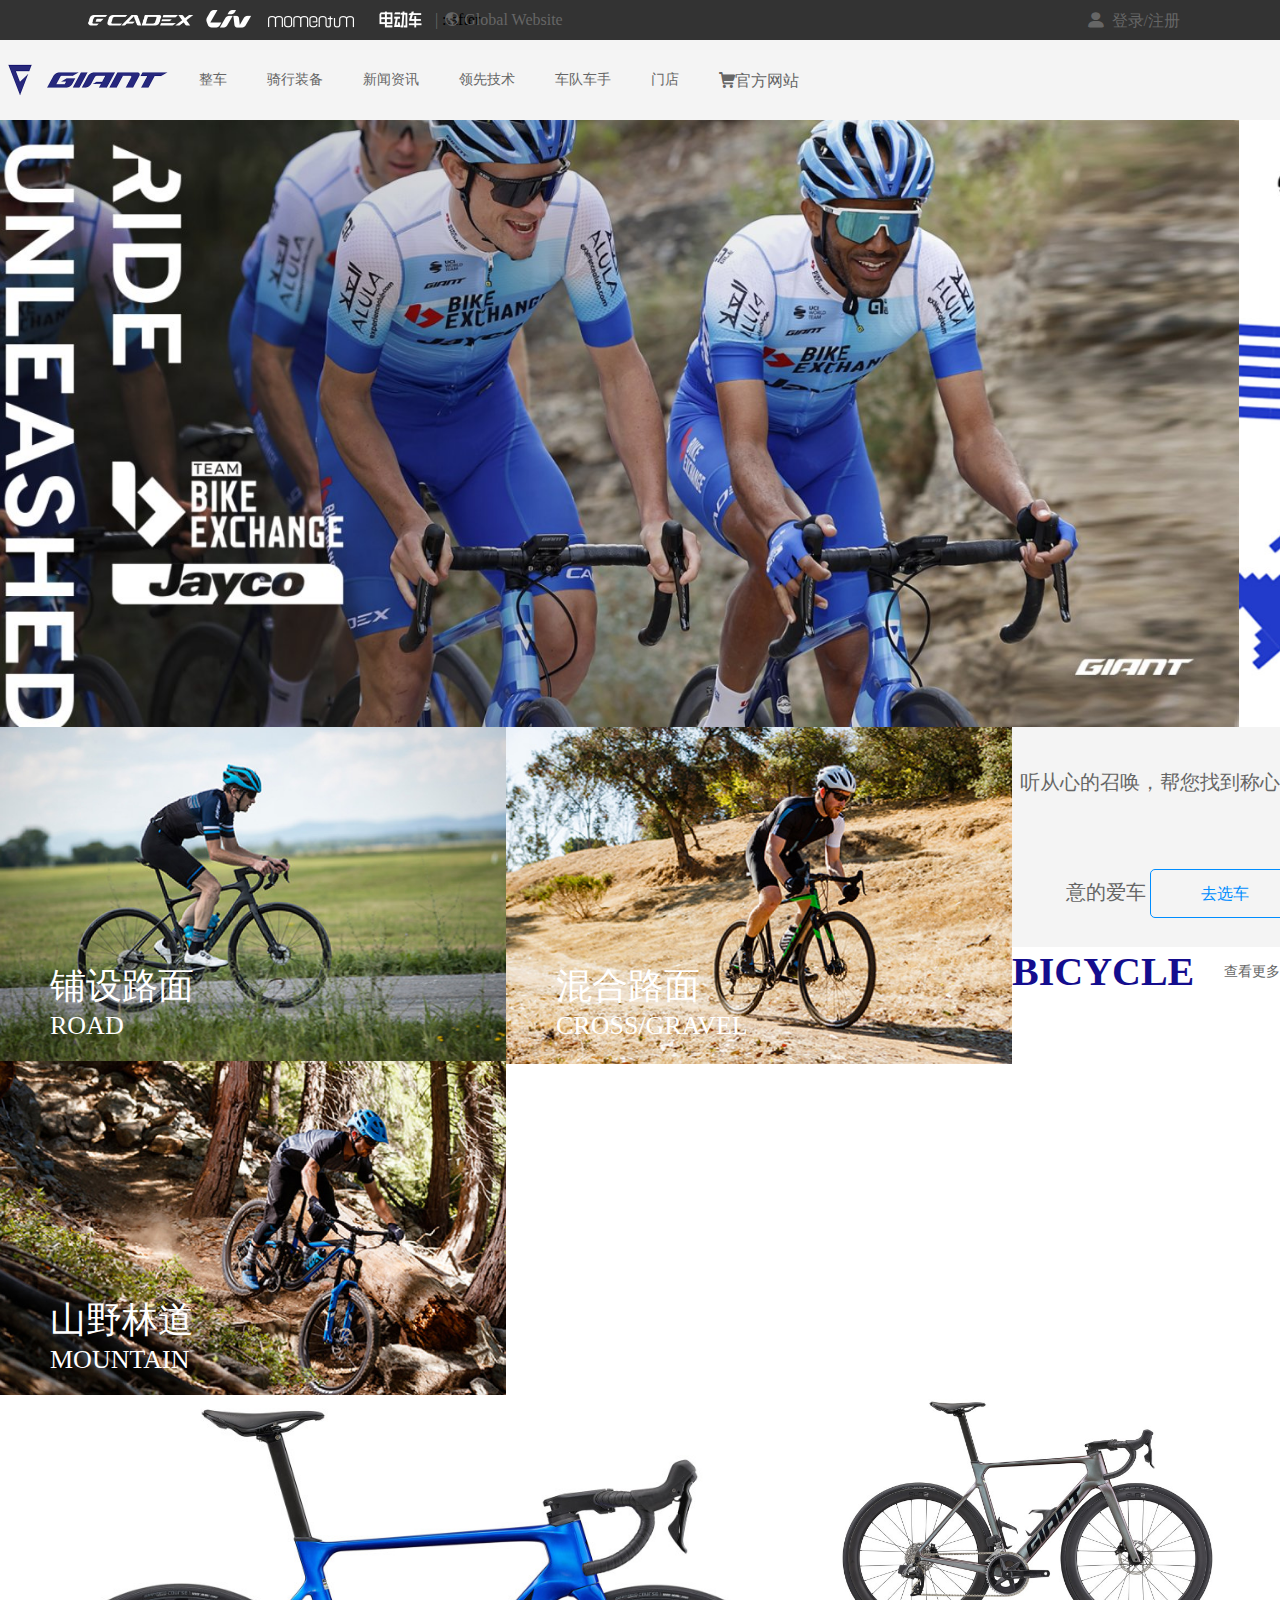
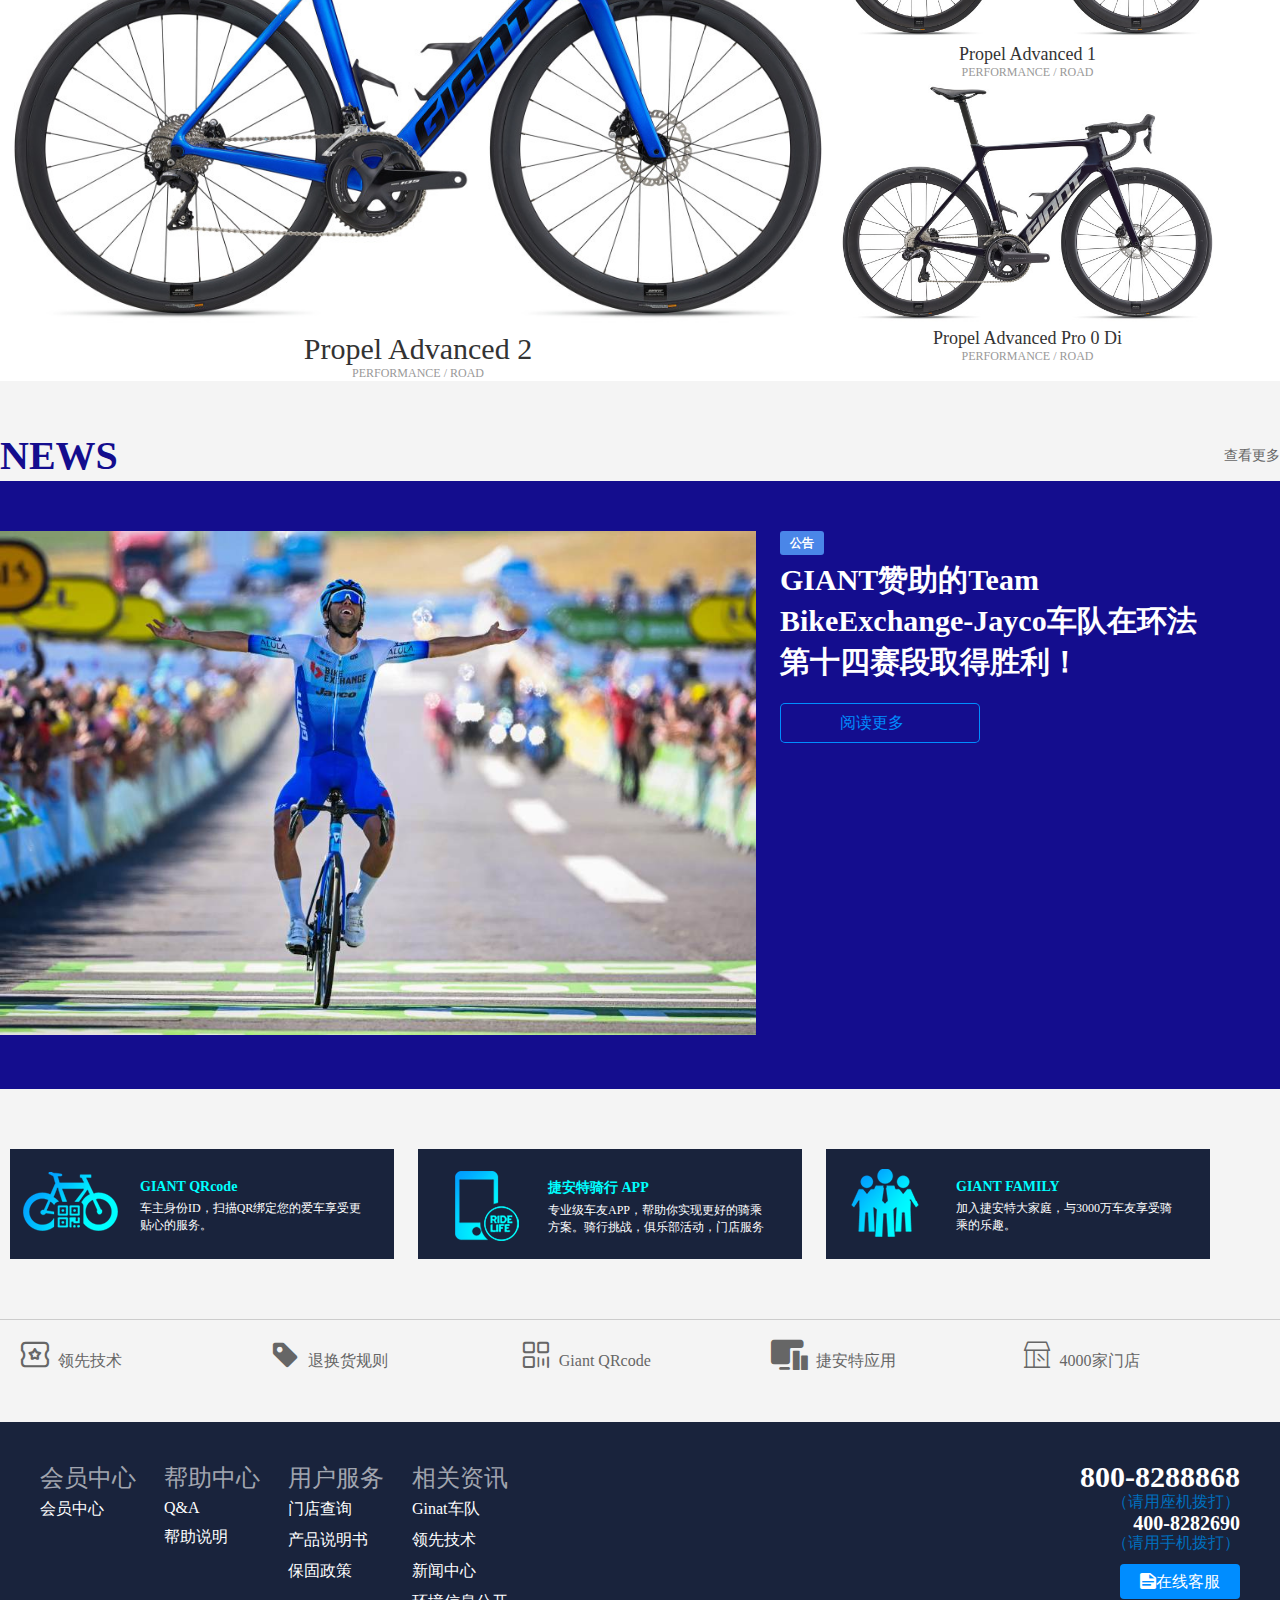
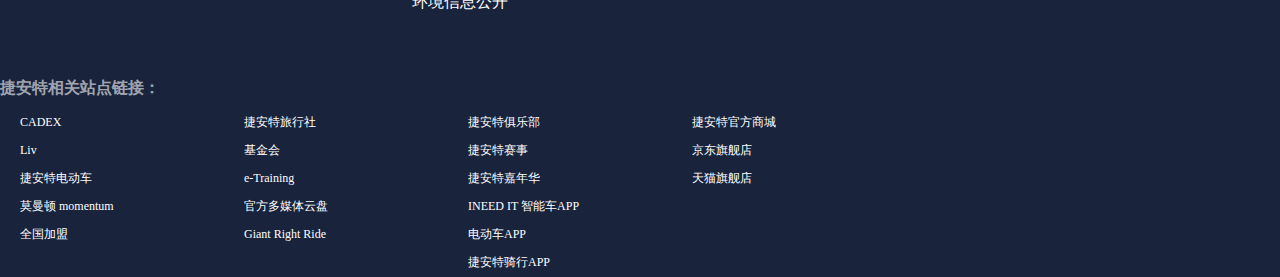
<file: html/index.html>
<!DOCTYPE html>
<html lang="en">
<head>
    <meta charset="UTF-8">
    <meta http-equiv="X-UA-Compatible" content="IE=edge">
    <meta name="viewport" content="width=device-width, initial-scale=1.0">
    <title>Giant|捷安特官网</title>
    <link rel="stylesheet" href="../font_oalo901whhp/iconfont.css">
    <link rel="stylesheet" href="../css/index.css">
    <link rel="shortcut icon" href="../images/favicon (2).ico">
    <script src="../js/jQuery.js"></script>
    <script src="../js/index.js"></script>
</head>
<body style="background-color:  #f4f4f4;">
    <div id="mask">
        <!--遮罩层-->
        <div style="left: 0;top: 0;width: 100%;height: 100%;background-color: rgba(0,0,0,0.5);z-index: 2;position: absolute;"></div>
        <div style="position:absolute;background-color:white;width:100%;height: 340px;z-index: 3;">
            <!--选择语言-->
            <div>
                <div>Select your location</div>
                <button onclick="fn2()" style="float: right;margin-right: 50px; margin-top: -10px;width: 16px;height: 16px;font-weight: bold;">X</button>
                <div class="mask_cont" style="width: 1300px;margin: 0 auto;">
                    <ul>
                        <li>Australia</li>
                        <li>België | Belgique</li>
                        <li>Canada</li>
                        <li>Česká republika</li>
                        <li>The Chinese mainland  中国大陆</li>
                        <li>Colombia</li>
                        <li>Danmark</li>
                        <li>Deutschland</li>
                        <li>España</li>
                        <li>France</li>
                    </ul>
                    <ul>
                        <li>Hrvatska</li>
                        <li>Ireland</li>
                        <li>Italia</li>
                        <li>Japan 日本</li>
                        <li>Latin America</li>
                        <li>Magyarország</li>
                        <li>Mexico</li>
                        <li>Nederland</li>
                        <li>New Zealand</li>
                        <li>Norge</li>
                    </ul>
                    <ul>
                        <li>Österreich</li>
                        <li>Polska</li>
                        <li>Portugal</li>
                        <li>Romania</li>
                        <li>Schweiz | Suisse</li>
                        <li>Slovenija</li>
                        <li>Slovenská republika</li>
                        <li>South Korea</li>
                        <li>Suomi</li>
                        <li>Sverige</li>
                    </ul>
                    <ul>
                        <li>Taiwan·China 中國臺灣</li>
                        <li>Türkiye</li>
                        <li>UAE & GCC | دولة الإمارات العربية المتحدة</li>
                        <li>United Kingdom</li>
                        <li>United States</li>
                        <li>Vietnam</li>
                        <li>Россия</li>
                        <li>Україна</li>
                    </ul>
                </div>
            </div>
        </div>
    </div>
    <div class="header">
        <div id="brandsite" style="background-color: #333333;width: 100%;overflow: hidden;">
            <div id="brandsite_1">
                <a href=""><img src="../images/cad-logo.png" style="width: 100%;max-width: 120.9px;color: #666;"></a>
                <a href=""><img src="../images/liv-logo.png" style="width: 100%;max-width: 55px;color: #666;"></a>
                <a href=""><img src="../images/m-logo.png" style="width: 100%;max-width: 110px;color: #666;"></a>
                <a id="last_a" href=""><img src="../images/e-logo.png" style="width: 100%;max-width: 69px;color: #666;"></a>
                ::after
                <a class="lang" href="javascript:void(0)" onclick="fn1()"><span class="iconfont icon-shixindiqiu"></span> Global Website<!--向下图标--></a>
                <a class="btn" href="login.html"><span class="iconfont icon-user"></span>&nbsp;&nbsp;登录/注册</a>
            </div>
        </div>
        <div id="header">
            <div class="header_ginat">
                <a class="header_logo" href=""><img src="../images/header_logo.png" style="width: 100%;max-width: 175px;"></a>
                <div class="header_nav">
                    <a class="header_nav_item" href="bike.html"><span>整车</span><div class="underline"></div></a>
                    <a class="header_nav_item" href="equip.html"><span>骑行装备</span></a>
                    <a class="header_nav_item" href="void:; "><span id="nonew" >新闻资讯</span></a>
                    <a class="header_nav_item" href="Technology.html"><span>领先技术</span></a>
                    <a class="header_nav_item" href="team.html"><span>车队车手</span></a>
                    <a id="noshop" class="header_nav_item" href="void:;"><span>门店</span></a>
                    <a class="header_nav_item header_nav_item_gmail" href="" target="_blank"><span class="iconfont icon-shopping">官方网站</span></a>
                    
                </div>
                <div class="header_search">
                <a class="btn_headersearch" href=""><span class="iconfont icon-search"></span></a>
                </div>
                <div id="err"><input type="button" value="X" class="width"><div></div> 前方道路尚未开通</div>
            </div>
        </div>
    </div>
    <div>
        <div id="index_first_banner">
            <div class="banner">
                <div id="slide" class="swiper-slide">
                    <a href="##"><img src="../images/bg2.jpg" style="width: 1519px;"></a>
                    <a href="##"><img src="../images/bg.jfif" style="width: 1519px;"></a>
                    <a href="##"><img src="../images/bg3.jpg" style="width: 1519px;"></a>
                    <a href="##"><img src="../images/bg2.jpg" style="width: 1519px;"></a>
                </div>
            </div>
        </div>
    </div>
    <div class="list_subbanner">
        <div class="item_subbanner">
            <div class="item_subbanner_bg"><img class="pic" src="../images/pic3.jpg" style="max-width: 506px;"></div>
            <div class="item_subbanner_text">
                <div class="text_cn">铺设路面</div>
                <div class="text_en">ROAD</div>
            </div>
        </div>
        <div>
            <div class="item_subbanner">
                <a href="##" class="item_subbanner_box">
                    <div class="item_subbanner_bg"><img class="pic" src="../images/pic2.jpg" style="max-width: 506px;"></div>
                    <div class="item_subbanner_text">
                        <div class="text_cn">混合路面</div>
                        <div class="text_en">CROSS/GRAVEL</div>
                    </div>
                </a>
            </div>
        </div>
        <div>
            <div class="item_subbanner">
                <a href="##" class="item_subbanner_box">
                    <div class="item_subbanner_bg"><img class="pic" src="../images/pic1.jpg" style="max-width: 506px;"></div>
                    <div class="item_subbanner_text">
                        <div class="text_cn">山野林道</div>
                        <div class="text_en">MOUNTAIN</div>
                    </div>
                </a>
            </div>
        </div>
    </div>
    <div class="shopping_title">
        <div class="title">
            <span class="title_text">听从心的召唤，帮您找到称心如意的爱车</span>
            <a href="" class="title_bit"><span>去选车</span></a>
        </div>
        <div style="background-color: white;">
            <div class="riding_title">
                <div class="riding_title_1">BICYCLE</div>
                <div class="riding_title_2">
                    <a href="">查看更多</a>
                </div>
            </div>
            <div class="commodity">
                <div class="bicycle">
                    <a href="bike.html">
                        <div><img class="pic" src="../images/pic9.jpg" style="width: 100%;max-width: 836px;"></div>
                        <div class="bicycle_text1">Propel Advanced 2</div>
                        <div class="bicycle_text2">PERFORMANCE / ROAD</div>
                    </a>
                </div>
                <div class="bicycle">
                    <a href="">
                        <div><img class="pic" src="../images/pic8.jpg" style="width: 100%;max-width: 383px;"></div>
                        <div class="bicycle_text3">Propel Advanced 1</div>
                        <div class="bicycle_text2">PERFORMANCE / ROAD</div>
                    </a>
                </div>
                <div class="bicycle">
                    <a href="">
                        <div><img class="pic" src="../images/pic7.jpg" style="width: 100%;max-width: 383px;"></div>
                        <div class="bicycle_text3">Propel Advanced Pro 0 Di</div>
                        <div class="bicycle_text2">PERFORMANCE / ROAD</div>
                    </a>
                </div>
            </div>
        </div>
    </div>
    <div class="news_title">
        <div class="news_title_1">NEWS</div>
        <div class="news_title_2">
            <a href="">查看更多</a>
        </div>
    </div>
    <div class="news">
        <div style="background-color: #140d8e;">
            <a href="" class="news_pic">
                <div class="news_pic_1"><img src="../images/pic6.jpg" style="width: 100%;max-width: 756px;"></div>
                <div class="news_pic_2">
                    <div class="news_pic_title">公告</div>
                    <div class="news_pic_text">
                        <ul>
                            <li>GIANT赞助的Team</li>
                            <li>BikeExchange-Jayco车队在环法</li>
                            <li>第十四赛段取得胜利！</li>
                        </ul>
                    </div>
                    <div class="news_pic_more">阅读更多</div>
                </div>
            </a>
        </div>
    </div>
    <div class="butmon">
        <div class="butmon_apply">
            <a href="##" class="apply">
                <div class="butmon_apply_1">
                    <div class="apply_pic"><img class="pic" src="../images/GIANT_QRcode.png"></div>
                    <div>
                        <div class="butmon_title">GIANT QRcode</div>
                        <div>车主身份ID，扫描QR绑定您的爱车享受更贴心的服务。</div>
                    </div>
                </div>
            </a>
            <a href="##" class="apply">
                <div  class="butmon_apply_1">
                    <div class="apply_pic"><img class="pic" src="../images/APP.png" alt=""></div>
                    <div>
                        <div class="butmon_title">捷安特骑行 APP</div>
                        <div>专业级车友APP，帮助你实现更好的骑乘方案。骑行挑战，俱乐部活动，门店服务</div>
                    </div>
                </div>
            </a>
            <a href="##" class="apply">
                <div  class="butmon_apply_1">
                    <div class="apply_pic"><img class="pic" src="../images/GIANT_FAMILY.png" alt=""></div>
                    <div>
                        <div class="butmon_title">GIANT FAMILY</div>
                        <div>加入捷安特大家庭，与3000万车友享受骑乘的乐趣。</div>
                    </div>
                </div>
            </a>
        </div>
    </div>
    <div class="line">
        <div class="line_type">
            <a href="" class="line_title"><span class="iconfont icon-menpiao"></span>&nbsp;&nbsp;领先技术</a>
            <a href="" class="line_title"><span class="iconfont icon-biaoqian"></span>&nbsp;&nbsp;退换货规则</a>
            <a href="" class="line_title"><span class="iconfont icon-Qr_code"></span>&nbsp;&nbsp;Giant QRcode</a>
            <a href="" class="line_title"><span class="iconfont icon-ruanjianzhongxin"></span>&nbsp;&nbsp;捷安特应用</a>
            <a href="" class="line_title"><span class="iconfont icon-mendian"></span>&nbsp;&nbsp;4000家门店</a>
        </div>
    </div>
    <div class="foot" style="background-color: #19233c;margin-top: 50px;">
        <div class="foot_warp" style="max-width:1300px;margin: 0 auto;">
            <div class="foot_index_up" style="padding: 40px; overflow: hidden;">
                <div class="foot_index_up_left">
                    <div>
                        <div class="up_left">
                            <div class="up_left_title">会员中心</div>
                            <div class="">
                                <a class="up_left_a" href="">会员中心</a>
                            </div>
                        </div>
                        <div class="up_left">
                            <div class="up_left_title">帮助中心</div>
                            <div>
                                <a class="up_left_a" href="">Q&A</a>
                                <a class="up_left_a" href="">帮助说明</a>
                            </div>
                        </div>
                        <div class="up_left">
                            <div class="up_left_title">用户服务</div>
                            <div>
                                <a class="up_left_a" href="">门店查询</a>
                                <a class="up_left_a" href="">产品说明书</a>
                                <a class="up_left_a" href="">保固政策</a>
                            </div>
                        </div>
                        <div class="up_left">
                            <div class="up_left_title">相关资讯</div>
                            <div>
                                <a class="up_left_a" href="">Ginat车队</a>
                                <a class="up_left_a" href="">领先技术</a>
                                <a class="up_left_a" href="">新闻中心</a>
                                <a class="up_left_a" href="">环境信息公开</a>
                            </div>
                        </div>
                    </div>
                </div>
                <div class="foot_index_up_right">
                    <a href="">
                        <div class="right_tel">800-8288868</div>
                        <div class="rght_way">（请用座机拨打）</div>
                    </a>
                    <a href="">
                        <div class="right_tel2">400-8282690</div>
                        <div  class="rght_way">（请用手机拨打）</div>
                    </a>
                    <div></div>
                    <a class="right_qa" href=""><span class="iconfont icon-documentation"></span>在线客服</a>
                </div>
            </div>
            <div class="foot_index_down">
                <div class="index_down_title">捷安特相关站点链接：</div>
                <div>
                    <div class="down_type">
                        <div>
                            <a href="">CADEX</a>
                        </div>
                        <div>
                            <a href="">Liv</a>
                        </div>
                        <div>
                            <a href="">捷安特电动车</a>
                        </div>
                        <div>
                            <a href="">莫曼顿 momentum</a>
                        </div>
                        <div>
                            <a href="">全国加盟</a>
                        </div>
                    </div>
                    <div class="down_type">
                        <div>
                            <a href="">捷安特旅行社</a>
                        </div>
                        <div>
                            <a href="">基金会</a>
                        </div>
                        <div>
                            <a href="">e-Training</a>
                        </div>
                        <div>
                            <a href="">官方多媒体云盘</a>
                        </div>
                        <div>
                            <a href="">Giant Right Ride</a>
                        </div>
                    </div>
                    <div class="down_type">
                        <div>
                            <a href="">捷安特俱乐部</a>
                        </div>
                        <div>
                            <a href="">捷安特赛事</a>
                        </div>
                        <div>
                            <a href="">捷安特嘉年华</a>
                        </div>
                        <div>
                            <a href="">INEED IT 智能车APP</a>
                        </div>
                        <div>
                            <a href="">电动车APP</a>
                        </div>
                        <div>
                            <a href="">捷安特骑行APP</a>
                        </div>
                    </div>
                    <div class="down_type">
                        <div>
                            <a href="">捷安特官方商城</a>
                        </div>
                        <div>
                            <a href="">京东旗舰店</a>
                        </div>
                        <div>
                            <a href="">天猫旗舰店</a>
                        </div>
                    </div>
                </div>
            </div>
        </div>
    </div>
</body>
</html>
</file>
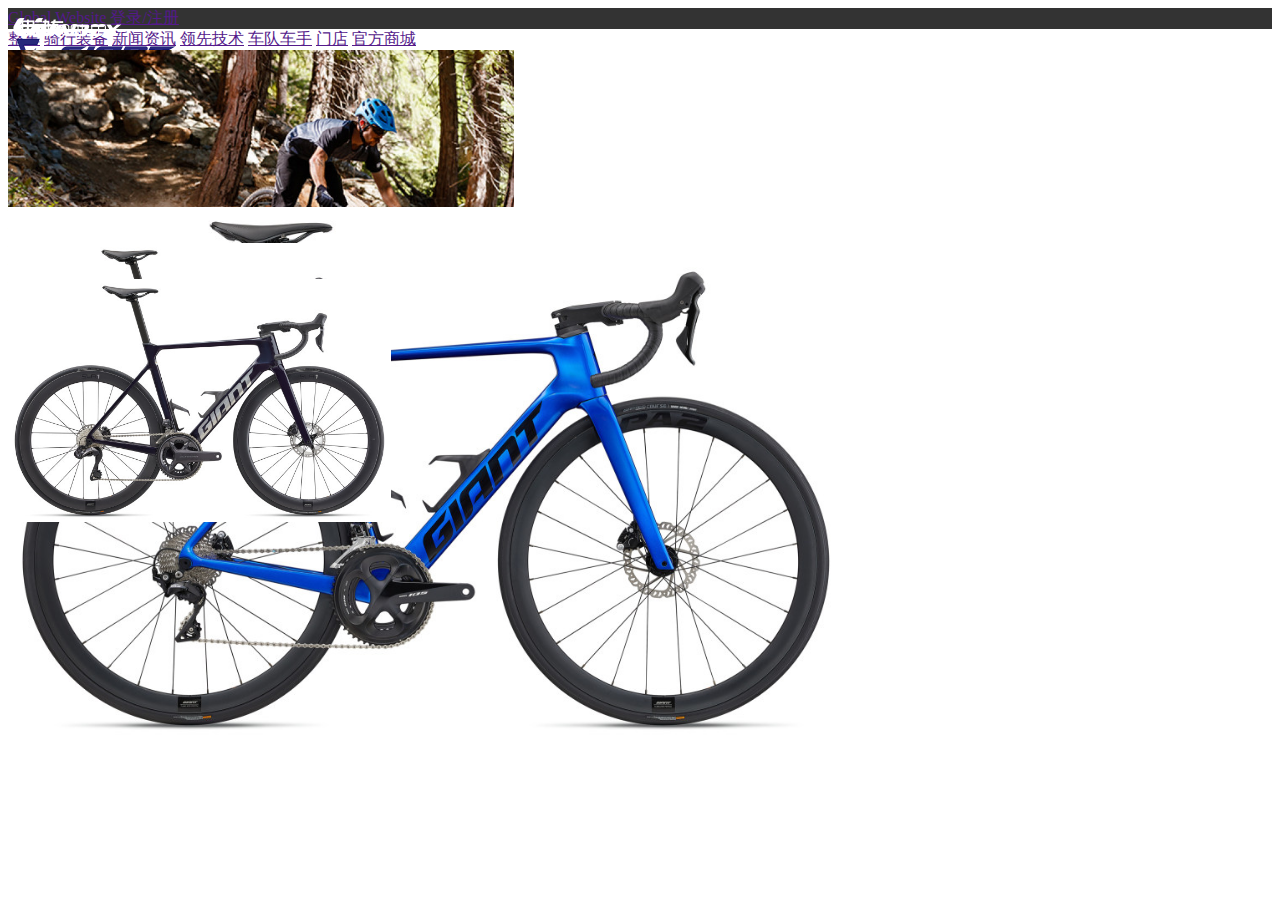
<file: Giant/html/index.html>
<!DOCTYPE html>
<html lang="en">
<head>
    <meta charset="UTF-8">
    <meta http-equiv="X-UA-Compatible" content="IE=edge">
    <meta name="viewport" content="width=device-width, initial-scale=1.0">
    <title>Giant|捷安特官网</title>
</head>
<body>
    <div class="header">
        <div style="background-color: #333333;width: 100%;">
            <a href=""><img src="../images/cad-logo.png" style="width: 100%;max-width: 120.9px;position: fixed;"></a>
            <a href=""><img src="../images/liv-logo.png" style="width: 100%;max-width: 55px;position: fixed;"></a>
            <a href=""><img src="../images/m-logo.png" style="width: 100%;max-width: 110px;position: fixed;"></a>
            <a href=""><img src="../images/e-logo.png" style="width: 100%;max-width: 69px;position: fixed;"></a>
            <a href=""><!--地球图标-->Global Website<!--向下图标--></a>
            <a href=""><!--头像图标-->登录/注册</a>
        </div>
        <div>
            <a href=""><img src="../images/header_logo.png" style="width: 100%;max-width: 175px;position: fixed;"></a>
            <a href="">整车</a>
            <a href="">骑行装备</a>
            <a href="">新闻资讯</a>
            <a href="">领先技术</a>
            <a href="">车队车手</a>
            <a href="">门店</a>
            <a href="">官方商城<!--购物车图标--></a>
            <a href=""><!--搜索图标--></a>
        </div>
    </div>
    <div class="display">
        <div>
            <div class="video"></div>
            <div class="bg1"></div>
            <div class="bg2"></div>
        </div>
        <div>
            <a href=""><img src="../images/pic3.jpg" style="width: 100%;max-width: 506px;position: fixed;"></a>
            <a href=""><img src="../images/pic2.jpg" style="width: 100%;max-width: 506px;position: fixed;"></a>
            <a href=""><img src="../images/pic1.jpg" style="width: 100%;max-width: 506px;position: fixed;"></a>
        </div>
    </div>
    <div class="shopping">
        <div>
            <p>听从心的召唤，帮您找到称心如意的爱车</p>
            <a href="">去选车</a>
        </div>
        <div>
            <div>
                <h6>BICYCLE</h6>
                <a href="">查看更多</a>
            </div>
            <div>
                <div>
                    <a href="">
                        <div><img src="../images/pic9.jpg" style="width: 100%;max-width: 836px;position: fixed;"></div>
                        <div>Propel Advanced 2</div>
                        <div>PERFORMANCE / ROAD</div>
                    </a>
                </div>
                <div>
                    <a href="">
                        <div><img src="../images/pic8.jpg" style="width: 100%;max-width: 383px;position: fixed;"></div>
                        <div>Propel Advanced 1</div>
                        <div>PERFORMANCE / ROAD</div>
                    </a>
                </div>
                <div>
                    <a href="">
                        <div><img src="../images/pic7.jpg" style="width: 100%;max-width: 383px;position: fixed;"></div>
                        <div>Propel Advanced Pro 0 Di</div>
                        <div>PERFORMANCE / ROAD</div>
                    </a>
                </div>
            </div>
        </div>
    </div>
    <div class="news"></div>
    <div class="butmon"></div>
    <div class="down"></div>
</body>
</html>
</file>
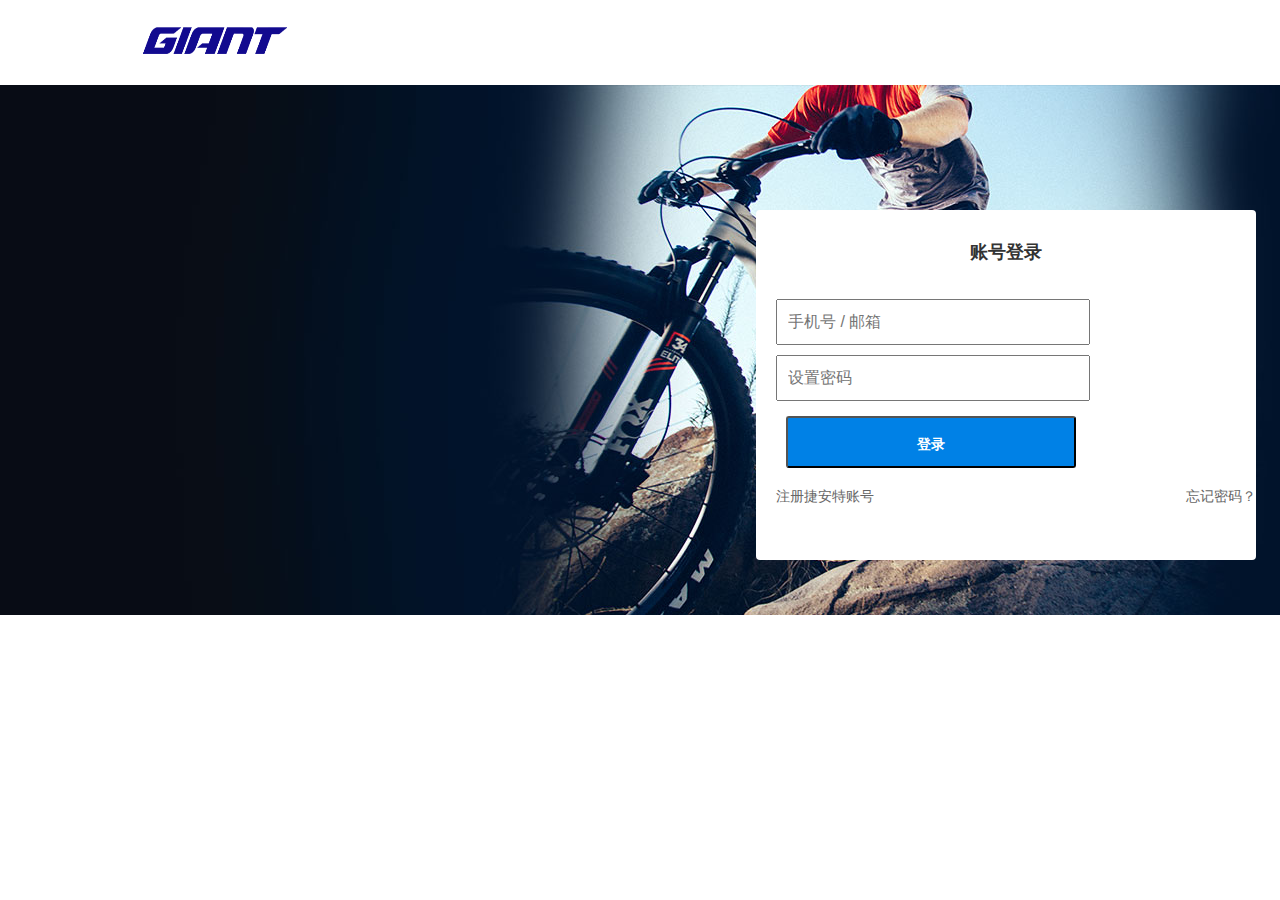
<file: html/login.html>
<!DOCTYPE html>
<html lang="en">
<head>
    <meta charset="UTF-8">
    <meta http-equiv="X-UA-Compatible" content="IE=edge">
    <meta name="viewport" content="width=device-width, initial-scale=1.0">
    <title>Ginat账号-账号登录</title>
    <link rel="stylesheet" href="../font_oalo901whhp/iconfont.css">
    <link rel="shortcut icon" href="../images/favicon (2).ico">
    <link rel="stylesheet" href="../css/login.css">
    <script src="../js/login.js"></script>
</head>
<body>
    <div id="login_header">
        <div><img id="ginatlogo" src="../images/logo1.png" alt=""></div>
    </div>
    <div id="login_wrap">
        <div class="banner"><!--背景图片-->
            <div id="swiper-wrapper">
                <div><img src="../images/login_bg.jpg" alt=""></div>
                <div><img src="../images/login_bg_2.jpg" alt=""></div>
                <div><img src="../images/login_bg.jpg" alt=""></div>
            </div>
        </div>
        <div class="login_wrapmain"><!--登录界面-->
            <div class="login_box">
                <form action="">
                    <div class="login_box_header">
                        账号登录
                    </div>
                    <div class="login_box_body">
                        <input type="text" id="loginName" placeholder="手机号 / 邮箱" value=""><span id="tis"></span></br>
                        <input type="password" id="passWord" placeholder="设置密码" value=""><span id="tishi"></span>
                    </div>
                    <div class="login_box_foot">
                        <button id="foot_log" onmouseover="fn2()" onmouseout="fn3()" >登录</button>
                        <div class="foot_in">
                            <a href="##" class="foot_in_left">注册捷安特账号</a>
                            <a href="##" class="foot_in_right">忘记密码？</a>
                        </div>
                    </div>
                </form>
            </div>
        </div>
    </div>
</body>
</html>
</file>
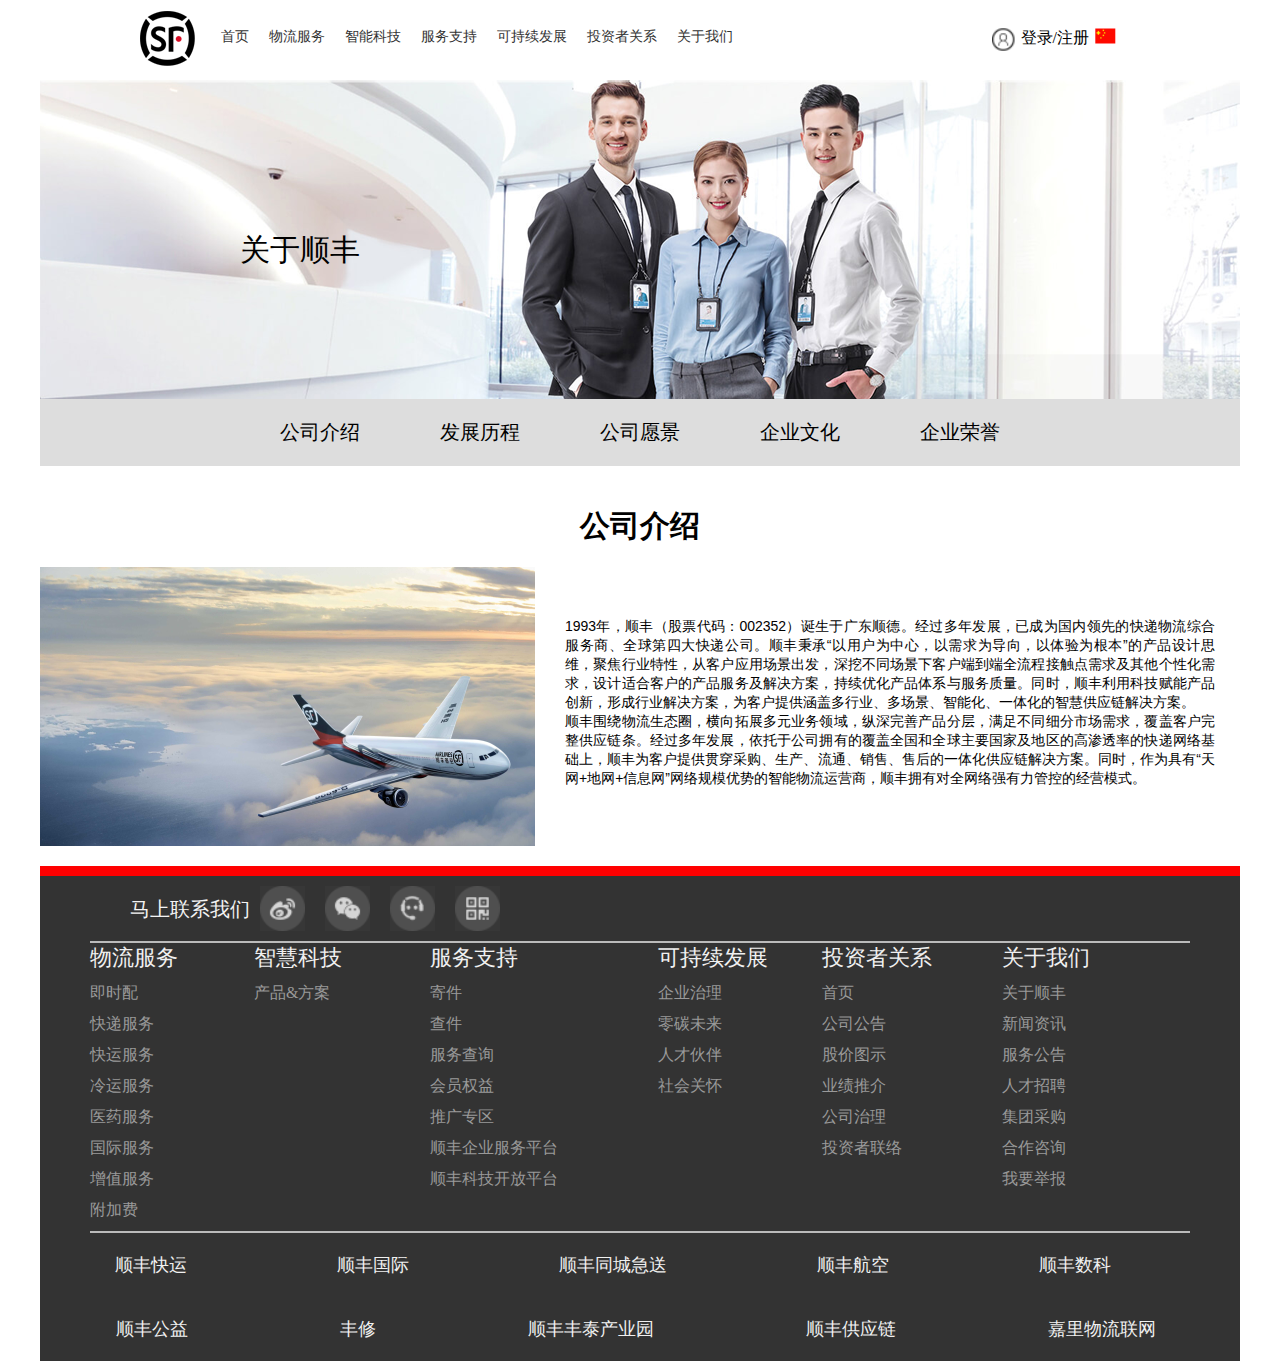
<file: sf/html/AU.html>
<!DOCTYPE html>
<html lang="en">
<head>
    <meta charset="UTF-8">
    <meta http-equiv="X-UA-Compatible" content="IE=edge">
    <meta name="viewport" content="width=device-width, initial-scale=1.0">
    <title>公司介绍|关于我们</title>
</head>
<link rel="stylesheet" href="../css/AU.css">
<link rel="shortcut icon" href="favicon (1).ico">
<body>
    <div class="header">
        <div class="logo"></div>
        <div class="kinds">
            <ul class="k-type">
                <li class="menu"><a href="shouye.html">首页</a></li>
                <li class="menu"><a href="javascript"> 物流服务</a>
                    <div class="submenu">
                            <a href="javascript">即时配</a>
                            <a href="javascript"> 快递服务</a>
                            <a href="javascript"> 快运服务</a>
                            <a href="javascript"> 冷运服务</a>
                            <a href="javascript"> 医药服务</a>
                            <a href="javascript"> 国际服务</a>
                            <a href="javascript"> 增值服务</a>
                            <a href="javascript"> 附加费</a>
                    </div>
                </li>
                <li class="menu"><a href="javascript">智能科技</a>
                    <div class="submenu">
                            <a href="javascript">产品&方案</a>
                    </div>
                </li>
                <li class="menu"><a href="serve.html">服务支持</a>
                    <div class="submenu">
                            <a href="javascript">寄件</a>
                            <a href="javascript">查件</a>
                            <a href="javascript">服务查询</a>
                            <a href="javascript">会员权益</a>
                            <a href="javascript">推广专区</a>
                            <a href="javascript">顺丰企业服务平台</a>
                            <a href="javascript">顺丰科技开放平台</a>
                    </div>
                </li>
                <li class="menu"><a href="develop.html">可持续发展</a>
                    <div class="submenu">
                        <a href="javascript">企业管理</a>
                        <a href="javascript">零碳未来</a>
                        <a href="javascript">人才伙伴</a>
                        <a href="javascript">社会关怀</a>
                    </div>
                </li>
                <li class="menu"><a href="invest.html">投资者关系</a>
                </li>
                <li class="menu"><a href="AU.html">关于我们</a>
                    <div class="submenu">
                        <a href="javascript">关于顺丰</a>
                        <a href="javascript">新闻资讯</a>
                        <a href="javascript">服务公告</a>
                        <a href="javascript">人才招聘</a>
                        <a href="javascript">集团采购</a>
                    </div>
                </li>
            </ul>
        </div>
        <div class="search">
            <div class="tr">
                <div class="touxi"></div>
                <div class="log">登录/注册</div>
                <div class="lang"></div>
            </div>
        </div>
    </div>
    <div class="display w1200">
        <div class="pic w1200 oh">
            <p>关于顺丰</p>
        </div>
    </div>
    <div class="title w1200 oh" style="background-color: #ddd;margin: 0 auto;">
        <div>
            <ul class="t-title">
                <li>公司介绍</li>
                <li>发展历程</li>
                <li>公司愿景</li>
                <li>企业文化</li>
                <li>企业荣誉</li>
            </ul>
        </div>
    </div>
    <div class="C-cul w1200 oh" style="margin: 20px auto;">
        <div class="C-title oh">公司介绍</div>
        <div class="photo"></div>
        <div style="width: 650px; float: left;margin:50px 0 0 30px;">
            <p style="margin-left:0px;text-align:justify;">
            <span style="font-family:Arial, Helvetica, sans-serif;font-size:14px;">1993年，顺丰（股票代码：002352）诞生于广东顺德。经过多年发展，已成为国内领先的快递物流综合服务商、全球第四大快递公司。顺丰秉承“以用户为中心，以需求为导向，以体验为根本”的产品设计思维，聚焦行业特性，从客户应用场景出发，深挖不同场景下客户端到端全流程接触点需求及其他个性化需求，设计适合客户的产品服务及解决方案，持续优化产品体系与服务质量。同时，顺丰利用科技赋能产品创新，形成行业解决方案，为客户提供涵盖多行业、多场景、智能化、一体化的智慧供应链解决方案。
            </span>
            <br>
            <span style="font-family:Arial, Helvetica, sans-serif;font-size:14px;">顺丰围绕物流生态圈，横向拓展多元业务领域，纵深完善产品分层，满足不同细分市场需求，覆盖客户完整供应链条。经过多年发展，依托于公司拥有的覆盖全国和全球主要国家及地区的高渗透率的快递网络基础上，顺丰为客户提供贯穿采购、生产、流通、销售、售后的一体化供应链解决方案。同时，作为具有“天网+地网+信息网”网络规模优势的智能物流运营商，顺丰拥有对全网络强有力管控的经营模式。
            </span>
            </p>
        </div>
    </div>
    <div class="line" style="width: 1200px;margin: 0 auto;"></div>
    <div class="foot" style="background-color: #333;width: 1200px; margin: 0 auto; overflow: hidden;">
       <div style="overflow: hidden;">
            <ul class="sy">
                <li class="contact">马上联系我们</li>
                <li class="wb"></li>
                <li class="vx"></li>
                <li class="tel"></li>
                <li class="qr"></li>
            </ul>
        </div>
        <div class="line1"></div>
        <div style="overflow: hidden;">
            <ul class="ft">
                <p>物流服务</p>
                <li>即时配</li>
                <li>快递服务</li>
                <li>快运服务</li>
                <li>冷运服务</li>
                <li>医药服务</li>
                <li>国际服务</li>
                <li>增值服务</li>
                <li>附加费</li>
            </ul>
            <ul class="ft">
                <p>智慧科技</p>
                <li>产品&方案</li>
            </ul>
            <ul class="ft">
                <p>服务支持</p>
                <li>寄件</li>
                <li>查件</li>
                <li>服务查询</li>
                <li>会员权益</li>
                <li>推广专区</li>
                <li>顺丰企业服务平台</li>
                <li>顺丰科技开放平台</li>
            </ul>
            <ul class="ft">
                <p>可持续发展</p>
                <li>企业治理</li>
                <li>零碳未来</li>
                <li>人才伙伴</li>
                <li>社会关怀</li>
            </ul>
            <ul class="ft">
                <p>投资者关系</p>
                <li>首页</li>
                <li>公司公告</li>
                <li>股价图示</li>
                <li>业绩推介</li>
                <li>公司治理</li>
                <li>投资者联络</li>
            </ul>
            <ul class="ft">
                <p>关于我们</p>
                <li>关于顺丰</li>
                <li>新闻资讯</li>
                <li>服务公告</li>
                <li>人才招聘</li>
                <li>集团采购</li>
                <li>合作咨询</li>
                <li>我要举报</li>
            </ul>
        </div>
        <div class="line1"></div>
        <div class="f-type">
            <ul class="f-menu1">
                <li>顺丰快运</li>
                <li>顺丰国际</li>
                <li>顺丰同城急送</li>
                <li>顺丰航空</li>
                <li>顺丰数科</li>
            </ul>
            <ul class="f-menu2">
                <li>顺丰公益</li>
                <li>丰修</li>
                <li>顺丰丰泰产业园</li>
                <li>顺丰供应链</li>
                <li>嘉里物流联网</li>
            </ul>
        </div>
    </div>
</body>
</file>
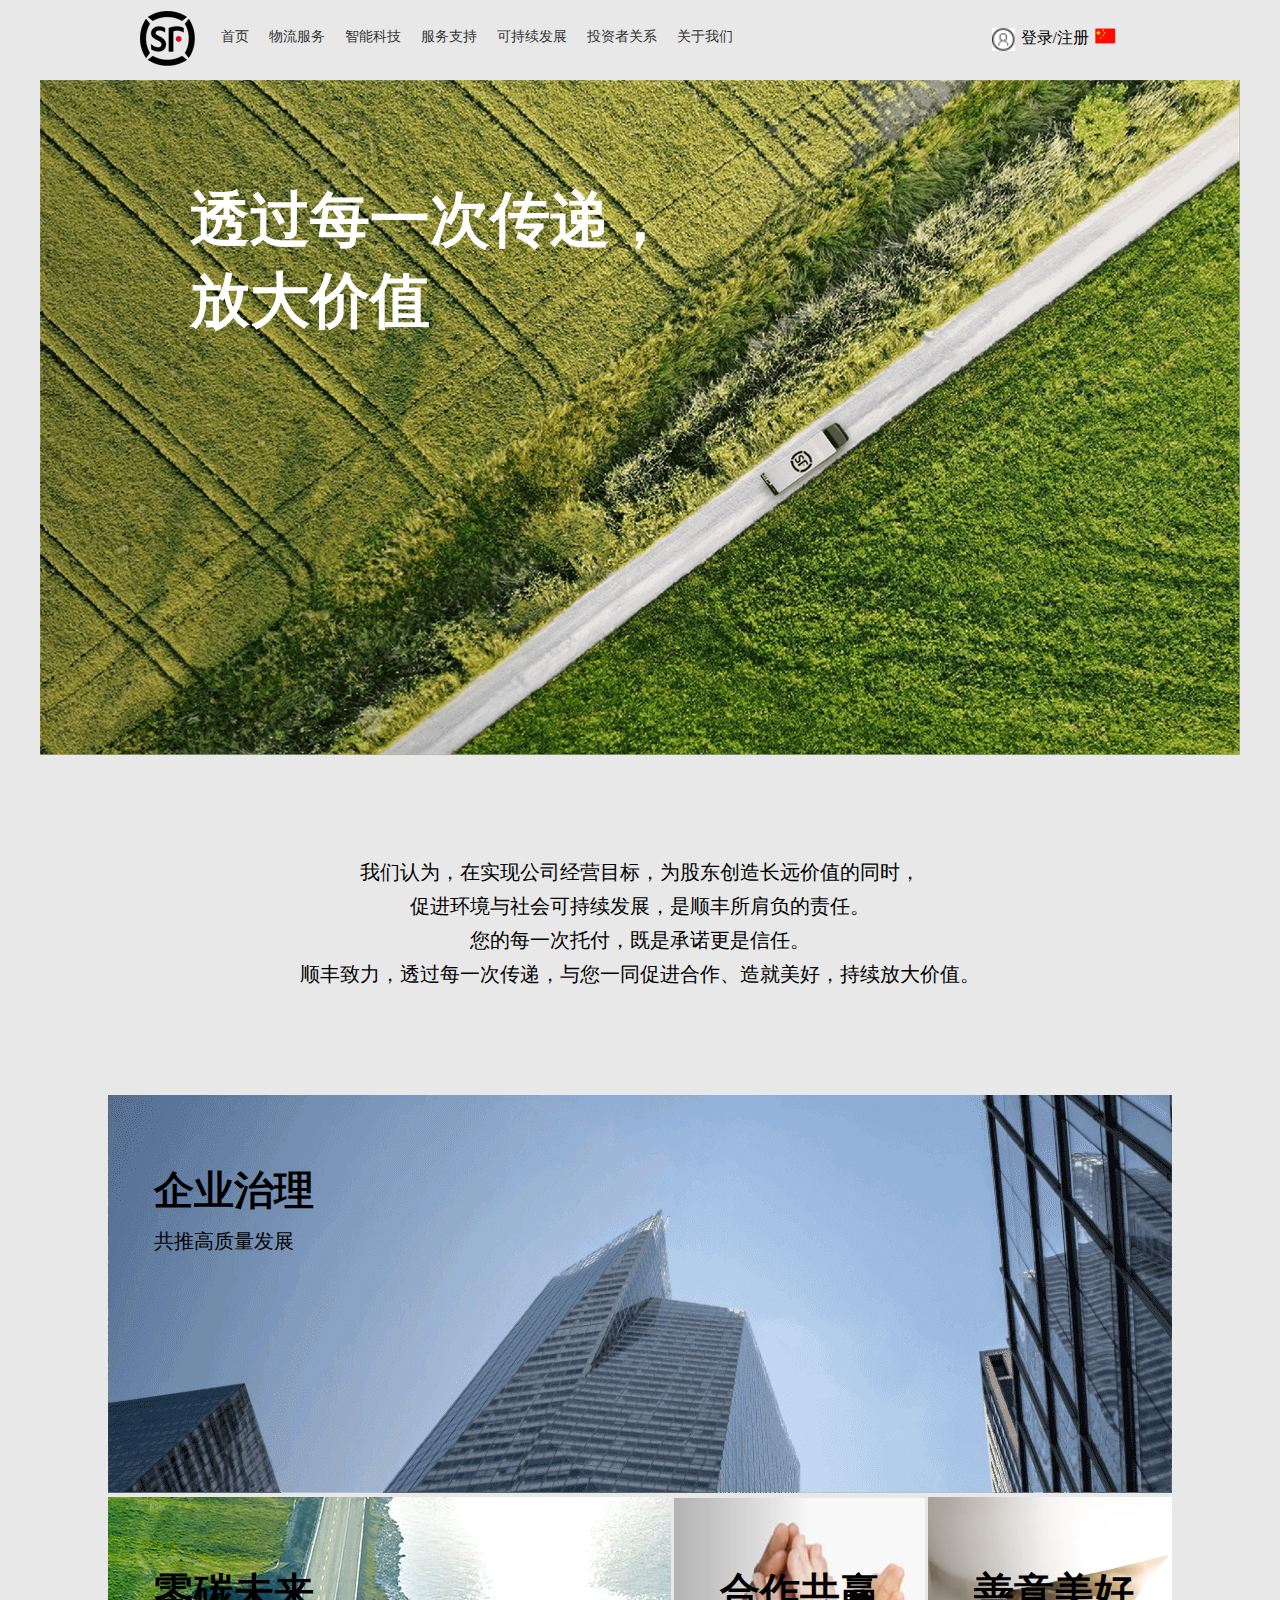
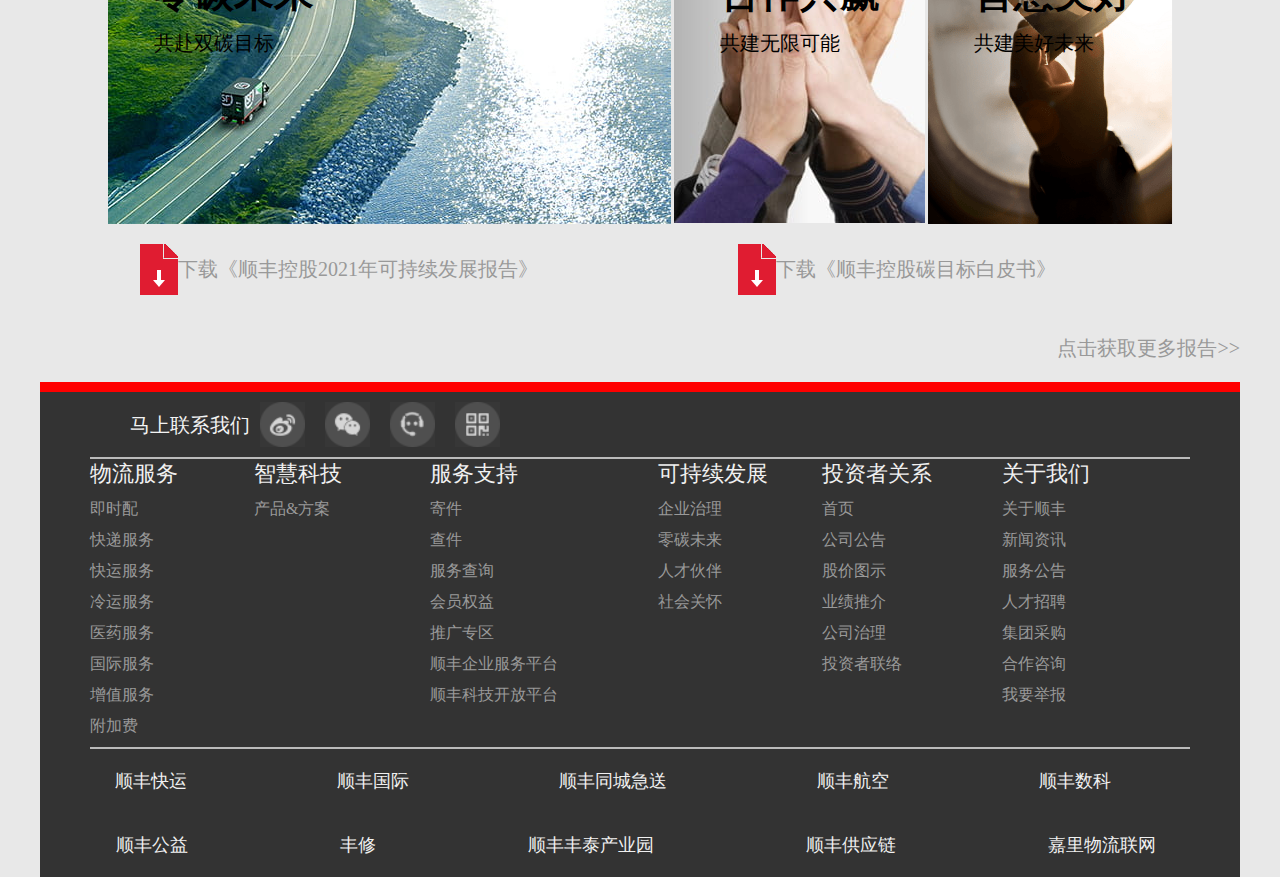
<file: sf/html/develop.html>
<!DOCTYPE html>
<html lang="en">
<head>
    <meta charset="UTF-8">
    <meta http-equiv="X-UA-Compatible" content="IE=edge">
    <meta name="viewport" content="width=device-width, initial-scale=1.0">
    <title>可持续发展|顺丰官网</title>
</head>
<link rel="stylesheet" href="../css/develop.css">
<link rel="shortcut icon" href="favicon (1).ico">
<body style="background-color: #e8e8e8;">
    <div class="header">
        <div class="logo"></div>
        <div class="kinds">
            <ul class="k-type">
                <li class="menu"><a href="shouye.html">首页</a></li>
                <li class="menu"><a href="javascript"> 物流服务</a>
                    <div class="submenu">
                            <a href="javascript">即时配</a>
                            <a href="javascript"> 快递服务</a>
                            <a href="javascript"> 快运服务</a>
                            <a href="javascript"> 冷运服务</a>
                            <a href="javascript"> 医药服务</a>
                            <a href="javascript"> 国际服务</a>
                            <a href="javascript"> 增值服务</a>
                            <a href="javascript"> 附加费</a>
                    </div>
                </li>
                <li class="menu"><a href="javascript">智能科技</a>
                    <div class="submenu">
                            <a href="javascript">产品&方案</a>
                    </div>
                </li>
                <li class="menu"><a href="serve.html">服务支持</a>
                    <div class="submenu">
                            <a href="javascript">寄件</a>
                            <a href="javascript">查件</a>
                            <a href="javascript">服务查询</a>
                            <a href="javascript">会员权益</a>
                            <a href="javascript">推广专区</a>
                            <a href="javascript">顺丰企业服务平台</a>
                            <a href="javascript">顺丰科技开放平台</a>
                    </div>
                </li>
                <li class="menu"><a href="develop.html">可持续发展</a>
                    <div class="submenu">
                        <a href="javascript">企业管理</a>
                        <a href="javascript">零碳未来</a>
                        <a href="javascript">人才伙伴</a>
                        <a href="javascript">社会关怀</a>
                    </div>
                </li>
                <li class="menu"><a href="invest.html">投资者关系</a>
                </li>
                <li class="menu"><a href="AU.html">关于我们</a>
                    <div class="submenu">
                        <a href="javascript">关于顺丰</a>
                        <a href="javascript">新闻资讯</a>
                        <a href="javascript">服务公告</a>
                        <a href="javascript">人才招聘</a>
                        <a href="javascript">集团采购</a>
                    </div>
                </li>
            </ul>
        </div>
        <div class="search">
            <div class="tr">
                <div class="touxi"></div>
                <div class="log">登录/注册</div>
                <div class="lang"></div>
            </div>
        </div>
    </div>
    <div class="display w1200 ">
        <div class="pic w1200 oh">
            <div class="title">
                <h6>透过每一次传递，放大价值</h6>
            </div>
        </div>
    </div>
    <div class="content w1200 oh" style="margin: 100px auto;">
        <ul class="c-text">
            <li>我们认为，在实现公司经营目标，为股东创造长远价值的同时，</li>
            <li>促进环境与社会可持续发展，是顺丰所肩负的责任。</li>
            <li>您的每一次托付，既是承诺更是信任。</li>
            <li>顺丰致力，透过每一次传递，与您一同促进合作、造就美好，持续放大价值。</li>
        </ul>
    </div>
    <div class="photo w1200 oh" style="margin: 0 auto;">
        <div class="pic1">
            <h6>企业治理</h6>
            <p>共推高质量发展</p>
        </div>
        <div class="pic2">
            <h6>零碳未来</h6>
            <p>共赴双碳目标</p>
        </div>
        <div class="pic3">
            <h6>合作共赢</h6>
            <p>共建无限可能</p>
        </div>
        <div class="pic4">
            <h6>善意美好</h6>
            <p>共建美好未来</p>
        </div>
    </div>
    <div class="data w1200" style="margin:0 auto;">
        <div class="download oh">
            <a href="javasrcipt"><img src="../images/xiaz.png">下载《顺丰控股2021年可持续发展报告》</a>
            <a href="javasrcipt"><img src="../images/xiaz.png">下载《顺丰控股碳目标白皮书》</a>
        </div>
        <div class="repot w1200 oh" style="margin: 0 auto;">
            <a href="javasrcipt">点击获取更多报告>></a>
        </div>
    </div>
    <div class="line" style="width: 1200px;margin: 0 auto;"></div>
    <div class="foot" style="background-color: #333;width: 1200px; margin: 0 auto; overflow: hidden;">
       <div style="overflow: hidden;">
            <ul class="sy">
                <li class="contact">马上联系我们</li>
                <li class="wb"></li>
                <li class="vx"></li>
                <li class="tel"></li>
                <li class="qr"></li>
            </ul>
        </div>
        <div class="line1"></div>
        <div style="overflow: hidden;">
            <ul class="ft">
                <p>物流服务</p>
                <li>即时配</li>
                <li>快递服务</li>
                <li>快运服务</li>
                <li>冷运服务</li>
                <li>医药服务</li>
                <li>国际服务</li>
                <li>增值服务</li>
                <li>附加费</li>
            </ul>
            <ul class="ft">
                <p>智慧科技</p>
                <li>产品&方案</li>
            </ul>
            <ul class="ft">
                <p>服务支持</p>
                <li>寄件</li>
                <li>查件</li>
                <li>服务查询</li>
                <li>会员权益</li>
                <li>推广专区</li>
                <li>顺丰企业服务平台</li>
                <li>顺丰科技开放平台</li>
            </ul>
            <ul class="ft">
                <p>可持续发展</p>
                <li>企业治理</li>
                <li>零碳未来</li>
                <li>人才伙伴</li>
                <li>社会关怀</li>
            </ul>
            <ul class="ft">
                <p>投资者关系</p>
                <li>首页</li>
                <li>公司公告</li>
                <li>股价图示</li>
                <li>业绩推介</li>
                <li>公司治理</li>
                <li>投资者联络</li>
            </ul>
            <ul class="ft">
                <p>关于我们</p>
                <li>关于顺丰</li>
                <li>新闻资讯</li>
                <li>服务公告</li>
                <li>人才招聘</li>
                <li>集团采购</li>
                <li>合作咨询</li>
                <li>我要举报</li>
            </ul>
        </div>
        <div class="line1"></div>
        <div class="f-type">
            <ul class="f-menu1">
                <li>顺丰快运</li>
                <li>顺丰国际</li>
                <li>顺丰同城急送</li>
                <li>顺丰航空</li>
                <li>顺丰数科</li>
            </ul>
            <ul class="f-menu2">
                <li>顺丰公益</li>
                <li>丰修</li>
                <li>顺丰丰泰产业园</li>
                <li>顺丰供应链</li>
                <li>嘉里物流联网</li>
            </ul>
        </div>
    </div>
</body>
</file>
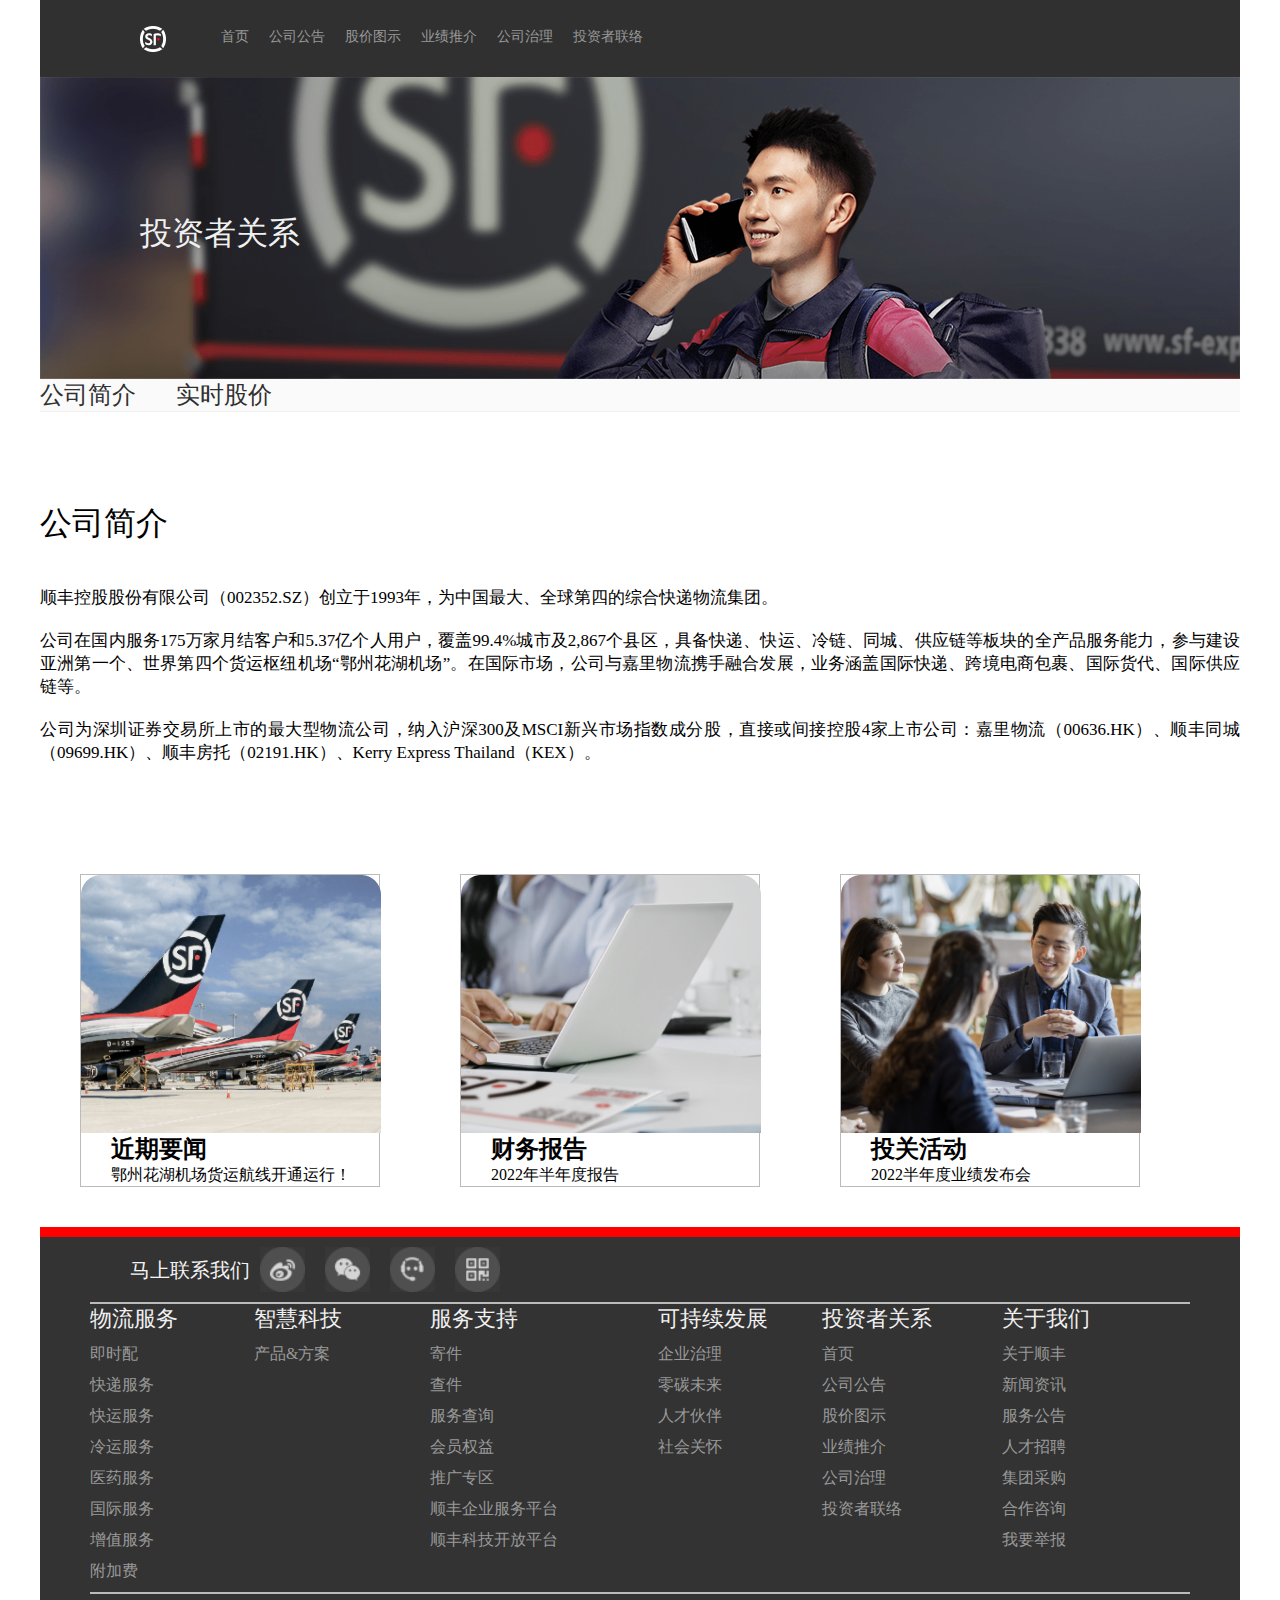
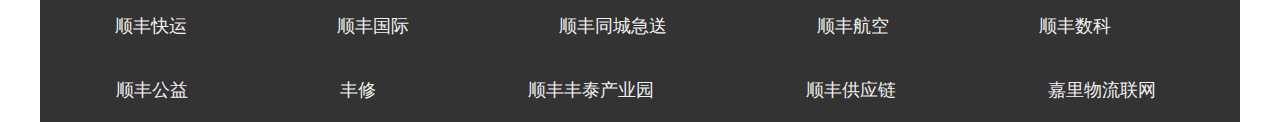
<file: sf/html/invest.html>
<!DOCTYPE html>
<html lang="en">
<head>
    <meta charset="UTF-8">
    <meta http-equiv="X-UA-Compatible" content="IE=edge">
    <meta name="viewport" content="width=device-width, initial-scale=1.0">
    <title>投资者关系|顺丰控股</title>
</head>
<link rel="stylesheet" href="../css/invest.css">
<link rel="shortcut icon" href="favicon (1).ico">
<body>
    <div class="header" style="background-color: #303030;">
        <div class="logo"></div>
        <div class="kinds">
            <ul class="k-type">
                <li>首页</li>
                <li>公司公告</li>
                <li>股价图示</li>
                <li>业绩推介</li>
                <li>公司治理</li>
                <li>投资者联络</li>
            </ul>
        </div>
    </div>
    <div class="display">
        <div class="pic">
            <p>投资者关系</p>
        </div>
    </div>
    <div class="It">
        <div class="w1200 oh" style="background-color: #fafafa;border-bottom: 1px solid #f0f0f0; margin: 0 auto;">
            <ul class="it">
                <li>公司简介</li>
                <li>实时股价</li>
            </ul>
        </div>
        <div class="box w1200 oh">
            <div class="b-title">公司简介</div>
            <p style="text-align: justify;">
               <span style="font-size: 17px;">顺丰控股股份有限公司（002352.SZ）创立于1993年，为中国最大、全球第四的综合快递物流集团。
                <br>
                <span style="font-size: 17px;">&nbsp;</span>
            </p>
            <p style="text-align: justify;">
                <span style="font-size: 17px;">公司在国内服务175万家月结客户和5.37亿个人用户，覆盖99.4%城市及2,867个县区，具备快递、快运、冷链、同城、供应链等板块的全产品服务能力，参与建设亚洲第一个、世界第四个货运枢纽机场“鄂州花湖机场”。在国际市场，公司与嘉里物流携手融合发展，业务涵盖国际快递、跨境电商包裹、国际货代、国际供应链等。
                 <br>
                 <span style="font-size: 17px;">&nbsp;</span>
             </p>
             <p style="text-align: justify;">
                <span style="font-size: 17px;">公司为深圳证券交易所上市的最大型物流公司，纳入沪深300及MSCI新兴市场指数成分股，直接或间接控股4家上市公司：嘉里物流（00636.HK）、顺丰同城（09699.HK）、顺丰房托（02191.HK）、Kerry Express Thailand（KEX）。
                 <br>
                 <span style="font-size: 17px;">&nbsp;</span>
             </p>

        </div>
    </div>
    <div class="Ex w1200 oh" style="margin: 0 auto;">
        <div>
            <div class="gallery">
                <img src="../images/pic14.png" alt="Cinque Terre" width="300px" height="258px">
                <div class="desc">
                    <h6>近期要闻</h6>
                    <p>鄂州花湖机场货运航线开通运行！</p>
            </div>
            </div>
            <div class="gallery">
                <img src="../images/pic8.png" alt="Cinque Terre" width="300px" height="258px">
                <div class="desc">
                    <h6>财务报告</h6>
                    <p>2022年半年度报告</p>
                </div>
            </div>
            <div class="gallery">
                <img src="../images/pic13.png" alt="Cinque Terre" width="300px" height="258px">
                <div class="desc">
                    <h6>投关活动</h6>
                    <p>2022半年度业绩发布会</p>
                </div>
            </div>
        </div>
    </div>
    <div class="line" style="width: 1200px;margin: 0 auto;"></div>
    <div class="foot" style="background-color: #333;width: 1200px; margin: 0 auto; overflow: hidden;">
       <div style="overflow: hidden;">
            <ul class="sy">
                <li class="contact">马上联系我们</li>
                <li class="wb"></li>
                <li class="vx"></li>
                <li class="tel"></li>
                <li class="qr"></li>
            </ul>
        </div>
        <div class="line1"></div>
        <div style="overflow: hidden;">
            <ul class="ft">
                <p>物流服务</p>
                <li>即时配</li>
                <li>快递服务</li>
                <li>快运服务</li>
                <li>冷运服务</li>
                <li>医药服务</li>
                <li>国际服务</li>
                <li>增值服务</li>
                <li>附加费</li>
            </ul>
            <ul class="ft">
                <p>智慧科技</p>
                <li>产品&方案</li>
            </ul>
            <ul class="ft">
                <p>服务支持</p>
                <li>寄件</li>
                <li>查件</li>
                <li>服务查询</li>
                <li>会员权益</li>
                <li>推广专区</li>
                <li>顺丰企业服务平台</li>
                <li>顺丰科技开放平台</li>
            </ul>
            <ul class="ft">
                <p>可持续发展</p>
                <li>企业治理</li>
                <li>零碳未来</li>
                <li>人才伙伴</li>
                <li>社会关怀</li>
            </ul>
            <ul class="ft">
                <p>投资者关系</p>
                <li>首页</li>
                <li>公司公告</li>
                <li>股价图示</li>
                <li>业绩推介</li>
                <li>公司治理</li>
                <li>投资者联络</li>
            </ul>
            <ul class="ft">
                <p>关于我们</p>
                <li>关于顺丰</li>
                <li>新闻资讯</li>
                <li>服务公告</li>
                <li>人才招聘</li>
                <li>集团采购</li>
                <li>合作咨询</li>
                <li>我要举报</li>
            </ul>
        </div>
        <div class="line1"></div>
        <div class="f-type">
            <ul class="f-menu1">
                <li>顺丰快运</li>
                <li>顺丰国际</li>
                <li>顺丰同城急送</li>
                <li>顺丰航空</li>
                <li>顺丰数科</li>
            </ul>
            <ul class="f-menu2">
                <li>顺丰公益</li>
                <li>丰修</li>
                <li>顺丰丰泰产业园</li>
                <li>顺丰供应链</li>
                <li>嘉里物流联网</li>
            </ul>
        </div>
    </div>
</body>
</file>
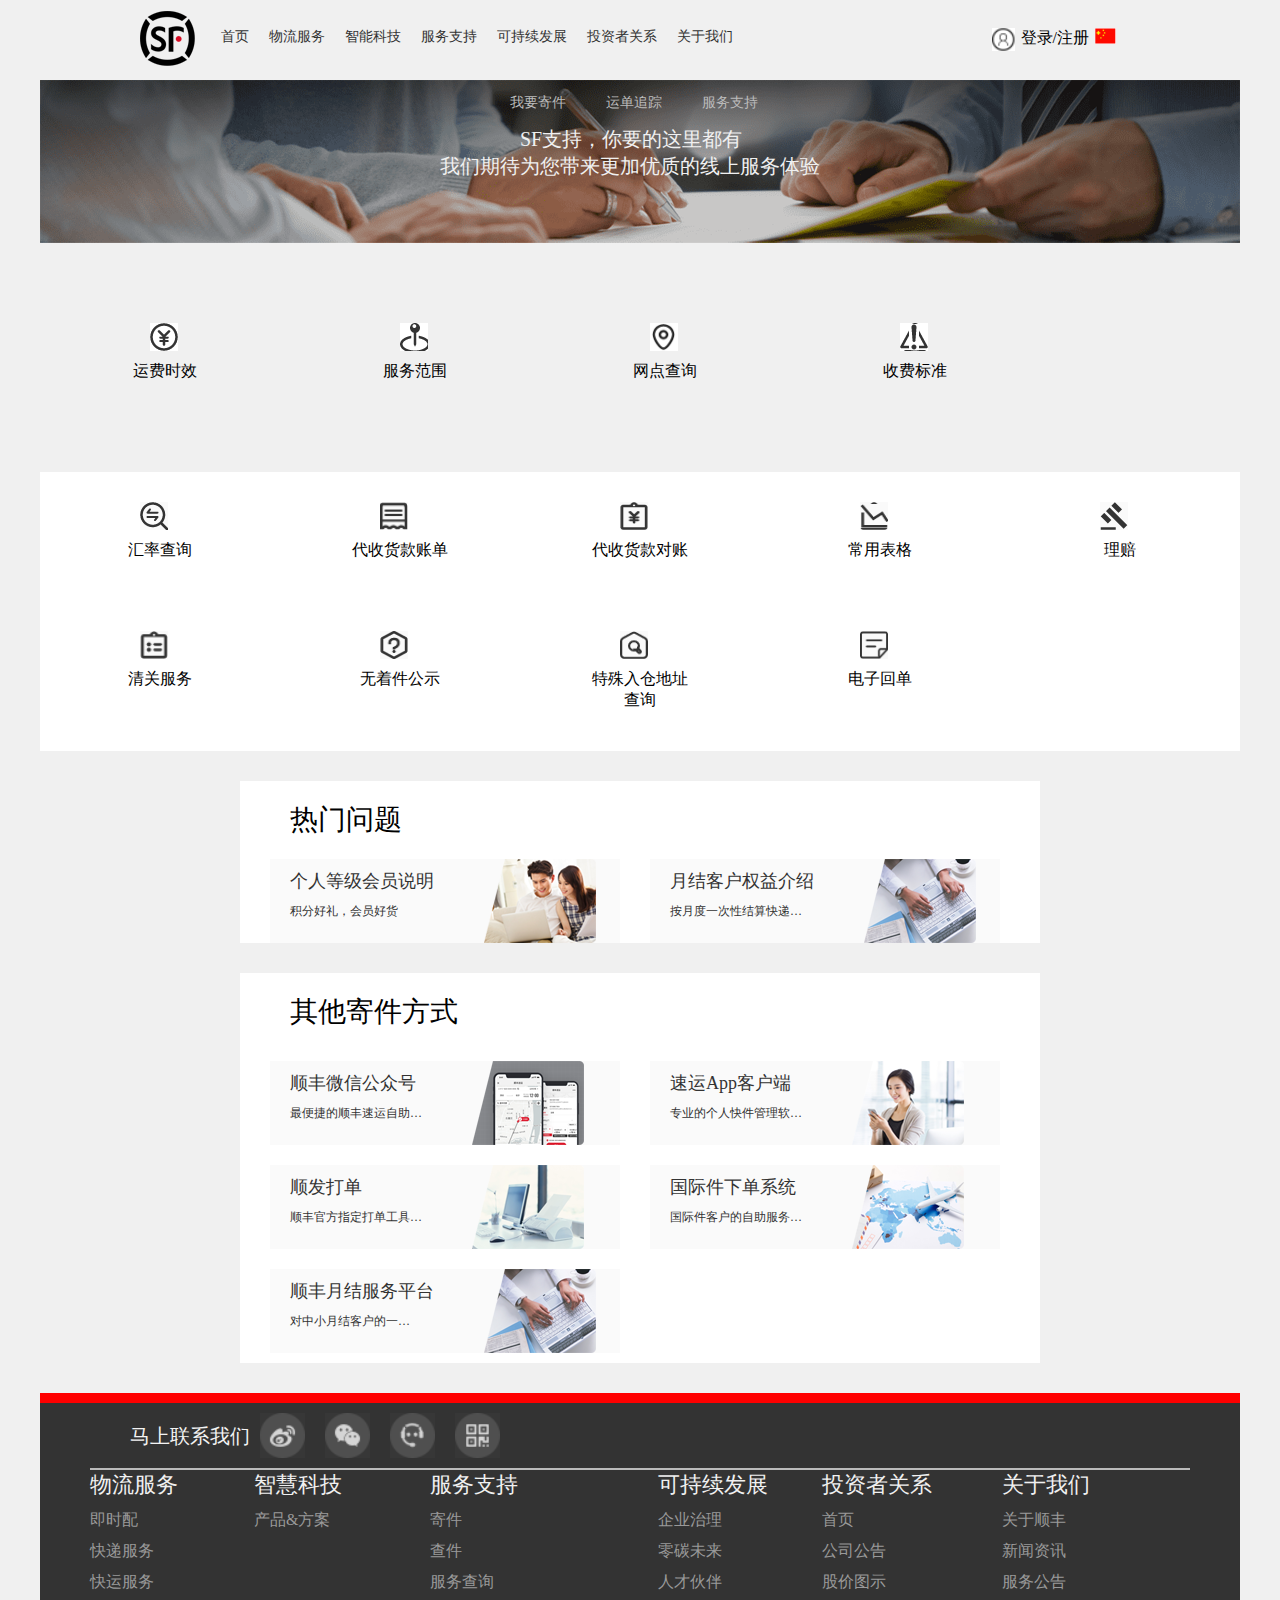
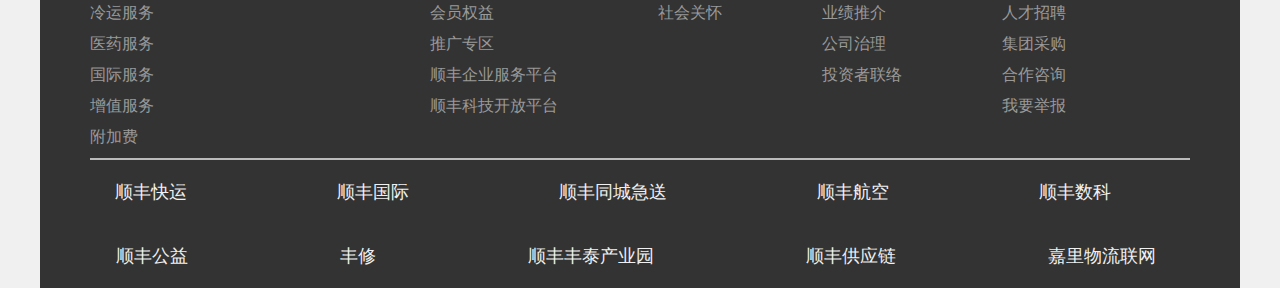
<file: sf/html/serve.html>
<!DOCTYPE html>
<html lang="en">
<head>
    <meta charset="UTF-8">
    <meta http-equiv="X-UA-Compatible" content="IE=edge">
    <meta name="viewport" content="width=device-width, initial-scale=1.0">
    <title>服务支持|顺丰官网</title>
</head>
<link rel="stylesheet" href="../css/serve.css">
<link rel="shortcut icon" href="favicon (1).ico">
<body style="background-color: #f0f0f0;">
    <div class="header">
        <div class="logo"></div>
        <div class="kinds">
            <ul class="k-type">
                <li class="menu"><a href="shouye.html">首页</a></li>
                <li class="menu"><a href="javascript"> 物流服务</a>
                    <div class="submenu">
                            <a href="javascript">即时配</a>
                            <a href="javascript"> 快递服务</a>
                            <a href="javascript"> 快运服务</a>
                            <a href="javascript"> 冷运服务</a>
                            <a href="javascript"> 医药服务</a>
                            <a href="javascript"> 国际服务</a>
                            <a href="javascript"> 增值服务</a>
                            <a href="javascript"> 附加费</a>
                    </div>
                </li>
                <li class="menu"><a href="javascript">智能科技</a>
                    <div class="submenu">
                            <a href="javascript">产品&方案</a>
                    </div>
                </li>
                <li class="menu"><a href="serve.html">服务支持</a>
                    <div class="submenu">
                            <a href="javascript">寄件</a>
                            <a href="javascript">查件</a>
                            <a href="javascript">服务查询</a>
                            <a href="javascript">会员权益</a>
                            <a href="javascript">推广专区</a>
                            <a href="javascript">顺丰企业服务平台</a>
                            <a href="javascript">顺丰科技开放平台</a>
                    </div>
                </li>
                <li class="menu"><a href="develop.html">可持续发展</a>
                    <div class="submenu">
                        <a href="javascript">企业管理</a>
                        <a href="javascript">零碳未来</a>
                        <a href="javascript">人才伙伴</a>
                        <a href="javascript">社会关怀</a>
                    </div>
                </li>
                <li class="menu"><a href="invest.html">投资者关系</a>
                </li>
                <li class="menu"><a href="AU.html">关于我们</a>
                    <div class="submenu">
                        <a href="javascript">关于顺丰</a>
                        <a href="javascript">新闻资讯</a>
                        <a href="javascript">服务公告</a>
                        <a href="javascript">人才招聘</a>
                        <a href="javascript">集团采购</a>
                    </div>
                </li>
            </ul>
        </div>
        <div class="search">
            <div class="tr">
                <div class="touxi"></div>
                <div class="log">登录/注册</div>
                <div class="lang"></div>
            </div>
        </div>
    </div>
    <div class="display w1200">
        <div class="pic w1200 oh">
            <ul class="menu1 oh" >
                <li>我要寄件</li>
                <li>运单追踪</li>
                <li>服务支持</li>
            </ul>
            <div style="font-size: 20px; margin: 0 auto;width: 240px; color:#f0f0f0;">SF支持，你要的这里都有</div>
            <div style="font-size: 20px; margin: 0 auto;width: 400px; color:#f0f0f0;">我们期待为您带来更加优质的线上服务体验</div>
        </div>
    </div>
    <div class="function">
        <div class="w1200 oh">
            <!---
            <ul class="f-pic">
                <li class="f-pic1">运费时效</li>
                <li class="f-pic2">服务范围</li>
                <li class="f-pic3">网点查询</li>
                <li class="f-pic4">手机标准</li>
            </ul>-->
            <div class="gallery">
                <img src="../images/yunf.png" alt="Cinque Terre" width="28px" height="28px" style="margin-left: 30px;" >
                <div class="desc">运费时效</div>
            </div>
            <div class="gallery">
                <img src="../images/fanw2.png" alt="Cinque Terre" width="28px" height="28px" style="margin-left: 30px;" >
                <div class="desc">服务范围</div>
            </div>
            <div class="gallery">
                <img src="../images/wangdian.png" alt="Cinque Terre" width="28px" height="28px" style="margin-left: 30px;" >
                <div class="desc">网点查询</div>
            </div>
            <div class="gallery">
                <img src="../images/bz.png" alt="Cinque Terre" width="28px" height="28px" style="margin-left: 30px;" >
                <div class="desc">收费标准</div>
            </div>
        </div>
        <div class="w1200 oh" style="background-color: #ffffff; margin: 0 auto;">
            <!--<ul>
                <li>汇率查询</li>
                <li>代收货款</li>
                <li>代收货款对账</li>
                <li>常用表格</li>
                <li>理赔</li>
                <li>清关服务</li>
                <li>无着件公式</li>
                <li>特殊入仓地址查询</li>
                <li>电子回单</li>
            </ul>-->
            <div class="gallery1">
                <img src="../images/huilv.png" alt="Cinque Terre" width="28px" height="28px" style="margin-left: 40px;" >
                <div class="desc">汇率查询</div>
            </div>
            <div class="gallery1">
                <img src="../images/zhangd.png" alt="Cinque Terre" width="28px" height="28px" style="margin-left: 40px;" >
                <div class="desc">代收货款账单</div>
            </div>
            <div class="gallery1">
                <img src="../images/dk.png" alt="Cinque Terre" width="28px" height="28px" style="margin-left: 40px;" >
                <div class="desc">代收货款对账</div>
            </div>
            <div class="gallery1">
                <img src="../images/biaoge.png" alt="Cinque Terre" width="28px" height="28px" style="margin-left: 40px;" >
                <div class="desc">常用表格</div>
            </div>
            <div class="gallery1">
                <img src="../images/lipei.png" alt="Cinque Terre" width="28px" height="28px" style="margin-left: 40px;" >
                <div class="desc">理赔</div>
            </div>
            <div class="gallery1">
                <img src="../images/qingg.png" alt="Cinque Terre" width="28px" height="28px" style="margin-left: 40px;" >
                <div class="desc">清关服务</div>
            </div>
            <div class="gallery1">
                <img src="../images/wuzhaojian.png" alt="Cinque Terre" width="28px" height="28px" style="margin-left: 40px;" >
                <div class="desc">无着件公示</div>
            </div>
            <div class="gallery1">
                <img src="../images/chax.png" alt="Cinque Terre" width="28px" height="28px" style="margin-left: 40px;" >
                <div class="desc">特殊入仓地址查询</div>
            </div>
            <div class="gallery1">
                <img src="../images/huidan.png" alt="Cinque Terre" width="28px" height="28px" style="margin-left: 40px;" >
                <div class="desc">电子回单</div>
            </div>
        </div>
    </div>
    <div class="question w800 oh"style= "background-color: #ffffff;margin: 30px auto;">
        <div>
            <p style="font-size: 28px;margin: 20px 50px;">热门问题</p>
        </div>
        <a href="javascript" style="width: 350px;margin-left: 30px;float: left;background-color: #fafafa;">
            <div style="float: left;margin: 10px 20px;">
                <div style="font-size: 18px;">个人等级会员说明</div>
                <div style="font-size: 12px;margin-top: 10px;">积分好礼，会员好货</div>
            </div>
            <img src="../images/pic15.png" style="float: left;margin-left: 30px;">
        </a>
        <a href="javascript" style="width: 350px;margin-left: 30px;float: left;background-color: #fafafa;">
            <div style="float: left;margin: 10px 20px;">
                <div style="font-size: 18px;">月结客户权益介绍</div>
                <div style="font-size: 12px;margin-top: 10px;">按月度一次性结算快递…</div>
            </div>
            <img src="../images/pic16.png" style="float: left;margin-left: 30px;">
        </a>
    </div>
    <div class="way w800 oh" style="background-color: #ffffff;margin: 30px auto;">
        <div>
            <p style="font-size: 28px;margin: 20px 50px;">其他寄件方式</p>
        </div>
        <a href="javascript"style="width: 350px;margin:10px 0 10px 30px;float: left;background-color: #fafafa;">
            <div style="float: left;margin: 10px 20px;">
                <div style="font-size: 18px;">顺丰微信公众号</div>
                <div style="font-size: 12px;margin-top: 10px;">最便捷的顺丰速运自助…</div>
            </div>
            <img src="../images/pic17.png" style="float: left;margin-left: 30px;">
        </a>
        <a href="javascript" style="width: 350px;margin:10px 0 10px 30px;float: left;background-color: #fafafa;">
            <div style="float: left;margin: 10px 20px;">
                <div style="font-size: 18px;">速运App客户端</div>
                <div style="font-size: 12px;margin-top: 10px;">专业的个人快件管理软…</div>
            </div>
            <img src="../images/pic18.png" style="float: left;margin-left: 30px;">
        </a>
        <a href="javascript" style="width: 350px;margin:10px 0 10px 30px;float: left;background-color: #fafafa;">
            <div style="float: left;margin: 10px 20px;">
                <div style="font-size: 18px;">顺发打单</div>
                <div style="font-size: 12px;margin-top: 10px;">顺丰官方指定打单工具…</div>
            </div>
            <img src="../images/pic19.png" style="float: left;margin-left: 30px;">
        </a>
        <a href="javascript" style="width: 350px;margin:10px 0 10px 30px;float: left;background-color: #fafafa;">
            <div style="float: left;margin: 10px 20px;">
                <div style="font-size: 18px;">国际件下单系统</div>
                <div style="font-size: 12px;margin-top: 10px;">国际件客户的自助服务…</div>
            </div>
            <img src="../images/pic20.png" style="float: left;margin-left: 30px;">
        </a>
        <a href="javascript" style="width: 350px;margin:10px 0 10px 30px;float: left;background-color: #fafafa;">
            <div style="float: left;margin: 10px 20px;">
                <div style="font-size: 18px;">顺丰月结服务平台</div>
                <div style="font-size: 12px;margin-top: 10px;">对中小月结客户的一…</div>
            </div>
            <img src="../images/pic16.png" style="float: left;margin-left: 30px;">
        </a>
    </div>
    </div>
    <div class="line" style="width: 1200px;margin: 0 auto;"></div>
    <div class="foot" style="background-color: #333;width: 1200px; margin: 0 auto; overflow: hidden;">
       <div style="overflow: hidden;">
            <ul class="sy">
                <li class="contact">马上联系我们</li>
                <li class="wb"></li>
                <li class="vx"></li>
                <li class="tel"></li>
                <li class="qr"></li>
            </ul>
        </div>
        <div class="line1"></div>
        <div style="overflow: hidden;">
            <ul class="ft">
                <p>物流服务</p>
                <li>即时配</li>
                <li>快递服务</li>
                <li>快运服务</li>
                <li>冷运服务</li>
                <li>医药服务</li>
                <li>国际服务</li>
                <li>增值服务</li>
                <li>附加费</li>
            </ul>
            <ul class="ft">
                <p>智慧科技</p>
                <li>产品&方案</li>
            </ul>
            <ul class="ft">
                <p>服务支持</p>
                <li>寄件</li>
                <li>查件</li>
                <li>服务查询</li>
                <li>会员权益</li>
                <li>推广专区</li>
                <li>顺丰企业服务平台</li>
                <li>顺丰科技开放平台</li>
            </ul>
            <ul class="ft">
                <p>可持续发展</p>
                <li>企业治理</li>
                <li>零碳未来</li>
                <li>人才伙伴</li>
                <li>社会关怀</li>
            </ul>
            <ul class="ft">
                <p>投资者关系</p>
                <li>首页</li>
                <li>公司公告</li>
                <li>股价图示</li>
                <li>业绩推介</li>
                <li>公司治理</li>
                <li>投资者联络</li>
            </ul>
            <ul class="ft">
                <p>关于我们</p>
                <li>关于顺丰</li>
                <li>新闻资讯</li>
                <li>服务公告</li>
                <li>人才招聘</li>
                <li>集团采购</li>
                <li>合作咨询</li>
                <li>我要举报</li>
            </ul>
        </div>
        <div class="line1"></div>
        <div class="f-type">
            <ul class="f-menu1">
                <li>顺丰快运</li>
                <li>顺丰国际</li>
                <li>顺丰同城急送</li>
                <li>顺丰航空</li>
                <li>顺丰数科</li>
            </ul>
            <ul class="f-menu2">
                <li>顺丰公益</li>
                <li>丰修</li>
                <li>顺丰丰泰产业园</li>
                <li>顺丰供应链</li>
                <li>嘉里物流联网</li>
            </ul>
        </div>
    </div>
</body>
</file>
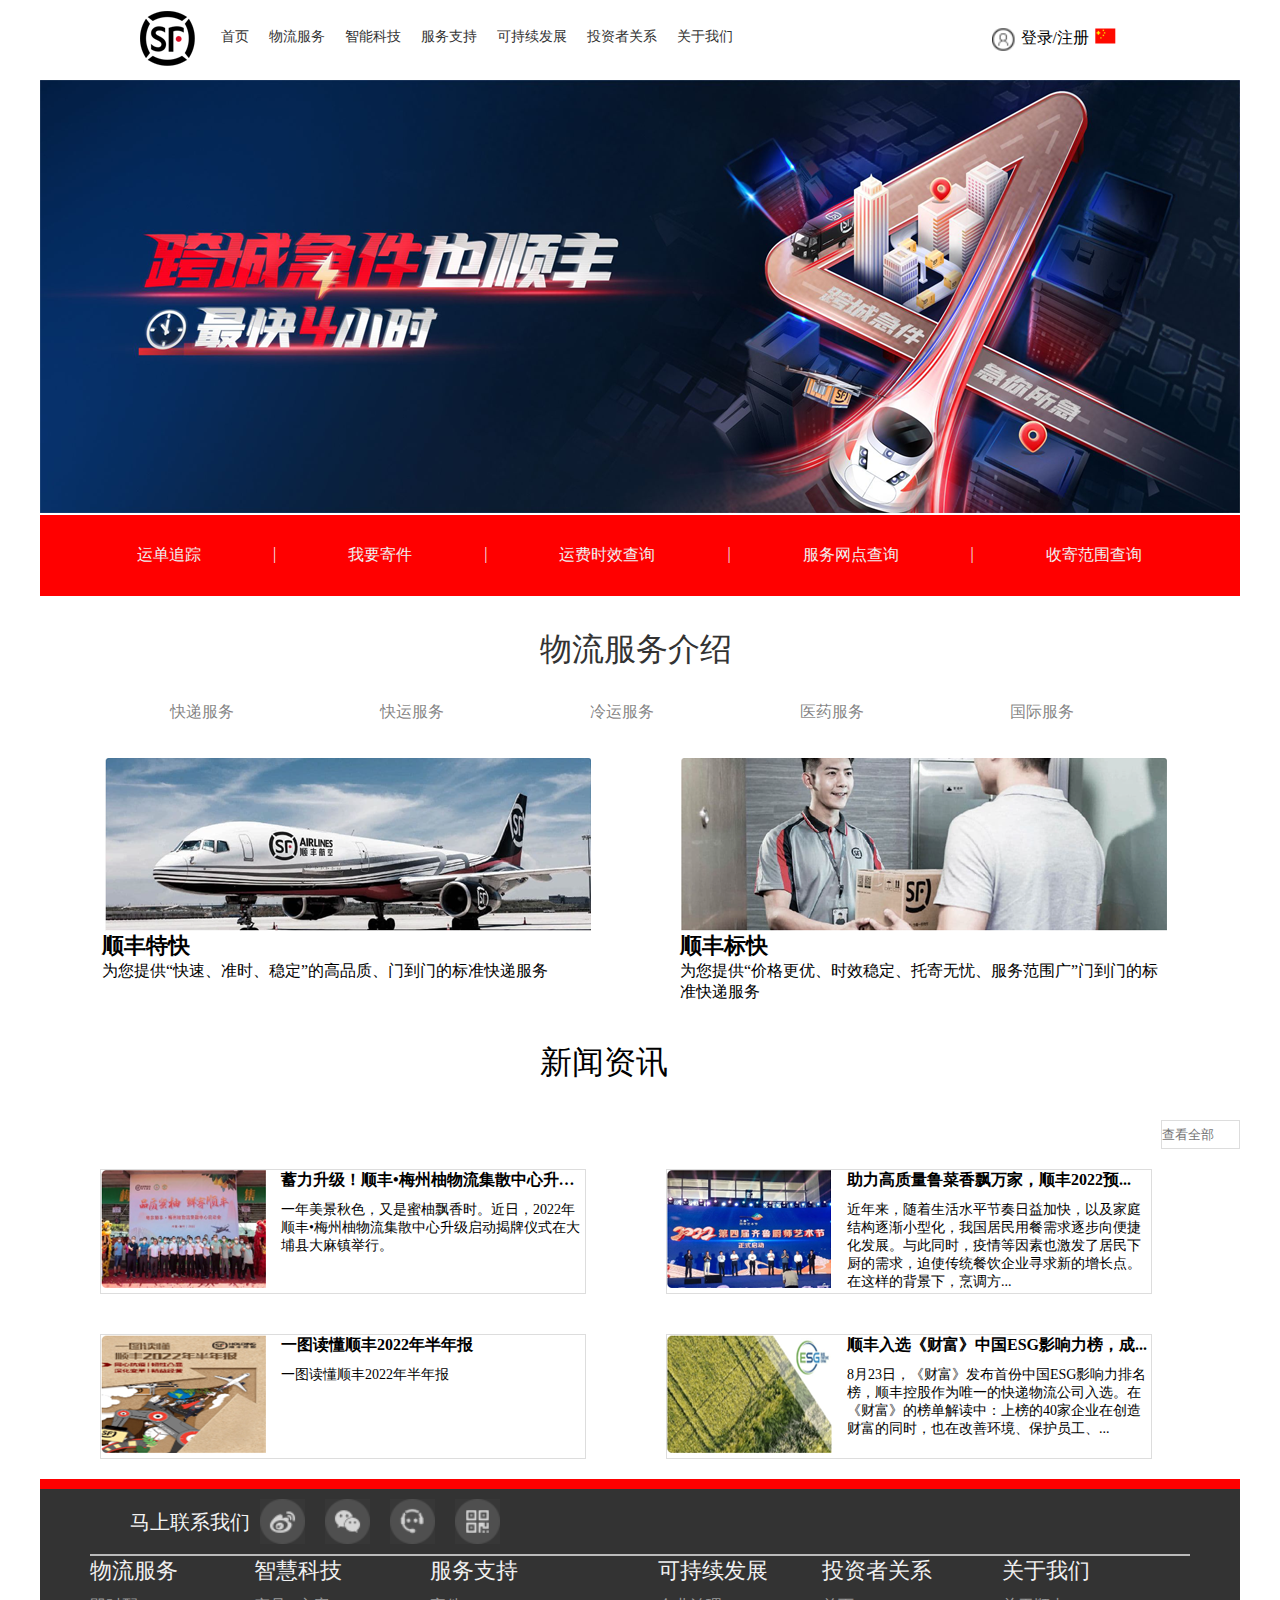
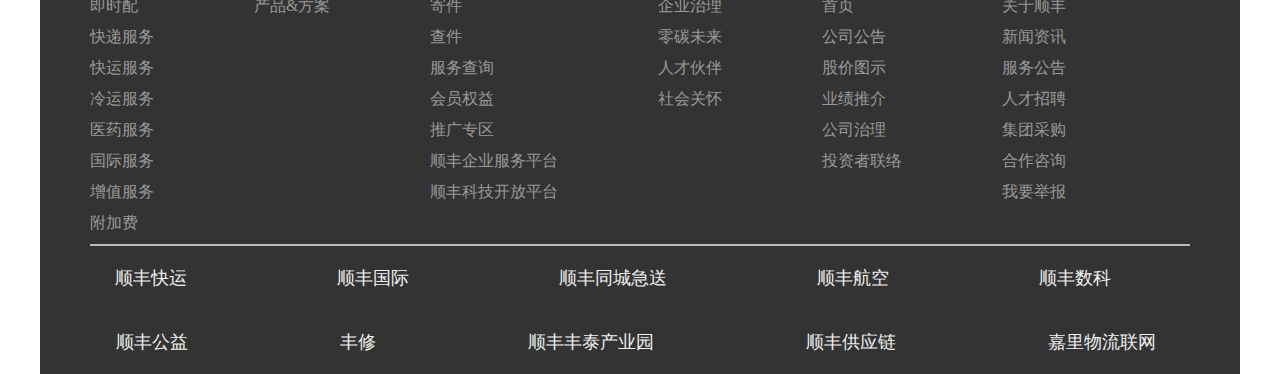
<file: sf/html/shouye.html>
<!DOCTYPE html>
<html lang="en">
<head>
    <meta charset="UTF-8">
    <meta http-equiv="X-UA-Compatible" content="IE=edge">
    <meta name="viewport" content="width=device-width, initial-scale=1.0">
    <title>顺丰官网|一路相伴 不负所托</title>
</head>
<link rel="stylesheet" href="../css/shouye.css">
<link rel="shortcut icon" href="favicon (1).ico">
<body>
    <div class="header">
        <div class="logo"></div>
        <div class="kinds">
            <ul class="k-type">
                <li class="menu"><a href="shouye.html">首页</a></li>
                <li class="menu"><a href="javascript"> 物流服务</a>
                    <div class="submenu">
                            <a href="javascript">即时配</a>
                            <a href="javascript">快递服务</a>
                            <a href="javascript">快运服务</a>
                            <a href="javascript">冷运服务</a>
                            <a href="javascript">医药服务</a>
                            <a href="javascript">国际服务</a>
                            <a href="javascript">增值服务</a>
                            <a href="javascript">附加费</a>
                    </div>
                </li>
                <li class="menu"><a href="javascript">智能科技</a>
                    <div class="submenu">
                            <a href="javascript">产品&方案</a>
                    </div>
                </li>
                <li class="menu"><a href="serve.html">服务支持</a>
                    <div class="submenu">
                            <a href="javascript">寄件</a>
                            <a href="javascript">查件</a>
                            <a href="javascript">服务查询</a>
                            <a href="javascript">会员权益</a>
                            <a href="javascript">推广专区</a>
                            <a href="javascript">顺丰企业服务平台</a>
                            <a href="javascript">顺丰科技开放平台</a>
                    </div>
                </li>
                <li class="menu"><a href="develop.html">可持续发展</a>
                    <div class="submenu">
                        <a href="javascript">企业管理</a>
                        <a href="javascript">零碳未来</a>
                        <a href="javascript">人才伙伴</a>
                        <a href="javascript">社会关怀</a>
                    </div>
                </li>
                <li class="menu"><a href="invest.html">投资者关系</a>
                </li>
                <li class="menu"><a href="AU.html">关于我们</a>
                    <div class="submenu">
                        <a href="javascript">关于顺丰</a>
                        <a href="javascript">新闻资讯</a>
                        <a href="javascript">服务公告</a>
                        <a href="javascript">人才招聘</a>
                        <a href="javascript">集团采购</a>
                    </div>
                </li>
            </ul>
        </div>
        <div class="search">
            <div class="tr">
                <div class="touxi"></div>
                <div class="log">登录/注册</div>
                <div class="lang"></div>
            </div>
        </div>
    </div>
    <div class="display w1200">
        <div class="pic w1200 oh">
            <!--<div class="make">
                <input type="text">
            </div>-->
        </div>
    </div>
    <div class="title">
        <ul class="t-type">
            <li>运单追踪</li>
            <li>|</li>
            <li>我要寄件</li>
            <li>|</li>
            <li>运费时效查询</li>
            <li>|</li>
            <li>服务网点查询</li>
            <li>|</li>
            <li>收寄范围查询</li>
        </ul>
    </div>
    <div class="serve">
        <div class="si">物流服务介绍</div>
        <ul class="sr">
            <li>快递服务</li>
            <li>快运服务</li>
            <li>冷运服务</li>
            <li>医药服务</li>
            <li>国际服务</li>
        </ul>
        <div class="ib">
            <div class="ep"></div>
            <div class="sf"></div>
        </div>
        <div class="t">
            <h6 class="text">顺丰特快</h6>
            <p>为您提供“快速、准时、稳定”的高品质、门到门的标准快递服务</p>
        </div>
        <div class="t">
            <h6 class="text" style="margin-right: 50px;">顺丰标快</h6>
            <p>为您提供“价格更优、时效稳定、托寄无忧、服务范围广”门到门的标准快递服务</p>
        </div>
    </div>
    <div class="news">
        <div class="n-title">
            <div class="text2">新闻资讯</div>
            <input type="text" id="frame" placeholder="查看全部">
        </div><!--这里无法转成一行-->
        <div class="n-content">
            <ul class="n-box">
                <li class="pic1">
                <h6>蓄力升级！顺丰•梅州柚物流集散中心升…</h6>
                    <p>一年美景秋色，又是蜜柚飘香时。近日，2022年顺丰•梅州柚物流集散中心升级启动揭牌仪式在大埔县大麻镇举行。</p>
                </li>
            </ul>
            <ul class="n-box">
                <li class="pic2">
                    <h6>助力高质量鲁菜香飘万家，顺丰2022预...</h6>
                        <p>近年来，随着生活水平节奏日益加快，以及家庭结构逐渐小型化，我国居民用餐需求逐步向便捷化发展。与此同时，疫情等因素也激发了居民下厨的需求，迫使传统餐饮企业寻求新的增长点。在这样的背景下，烹调方...</p>
                </li>    
            </ul>
            <ul class="n-box">
                <li class="pic3">
                    <h6>一图读懂顺丰2022年半年报</h6>
                        <p>一图读懂顺丰2022年半年报</p>
                </li>    
            </ul>
            <ul class="n-box">
                <li class="pic4">
                    <h6>顺丰入选《财富》中国ESG影响力榜，成...</h6>
                        <p>8月23日，《财富》发布首份中国ESG影响力排名榜，顺丰控股作为唯一的快递物流公司入选。在《财富》的榜单解读中：上榜的40家企业在创造财富的同时，也在改善环境、保护员工、...</p>
                </li>
            </ul>
        </div>
    </div>
    <div class="line" style="width: 1200px;margin: 0 auto;"></div>
    <div class="foot" style="background-color: #333;width: 1200px; margin: 0 auto; overflow: hidden;">
       <div style="overflow: hidden;">
            <ul class="sy">
                <li class="contact">马上联系我们</li>
                <li class="wb"></li>
                <li class="vx"></li>
                <li class="tel"></li>
                <li class="qr"></li>
            </ul>
        </div>
        <div class="line1"></div>
        <div style="overflow: hidden;">
            <ul class="ft">
                <p>物流服务</p>
                <li>即时配</li>
                <li>快递服务</li>
                <li>快运服务</li>
                <li>冷运服务</li>
                <li>医药服务</li>
                <li>国际服务</li>
                <li>增值服务</li>
                <li>附加费</li>
            </ul>
            <ul class="ft">
                <p>智慧科技</p>
                <li>产品&方案</li>
            </ul>
            <ul class="ft">
                <p>服务支持</p>
                <li>寄件</li>
                <li>查件</li>
                <li>服务查询</li>
                <li>会员权益</li>
                <li>推广专区</li>
                <li>顺丰企业服务平台</li>
                <li>顺丰科技开放平台</li>
            </ul>
            <ul class="ft">
                <p>可持续发展</p>
                <li>企业治理</li>
                <li>零碳未来</li>
                <li>人才伙伴</li>
                <li>社会关怀</li>
            </ul>
            <ul class="ft">
                <p>投资者关系</p>
                <li>首页</li>
                <li>公司公告</li>
                <li>股价图示</li>
                <li>业绩推介</li>
                <li>公司治理</li>
                <li>投资者联络</li>
            </ul>
            <ul class="ft">
                <p>关于我们</p>
                <li>关于顺丰</li>
                <li>新闻资讯</li>
                <li>服务公告</li>
                <li>人才招聘</li>
                <li>集团采购</li>
                <li>合作咨询</li>
                <li>我要举报</li>
            </ul>
        </div>
        <div class="line1"></div>
        <div class="f-type">
            <ul class="f-menu1">
                <li>顺丰快运</li>
                <li>顺丰国际</li>
                <li>顺丰同城急送</li>
                <li>顺丰航空</li>
                <li>顺丰数科</li>
            </ul>
            <ul class="f-menu2">
                <li>顺丰公益</li>
                <li>丰修</li>
                <li>顺丰丰泰产业园</li>
                <li>顺丰供应链</li>
                <li>嘉里物流联网</li>
            </ul>
        </div>
    </div>
    
</body>
</html>
</file>
<file: font_oalo901whhp/iconfont.css>
@font-face {
  font-family: "iconfont"; /* Project id  */
  src: url('iconfont.ttf?t=1677123584877') format('truetype');
}

.iconfont {
  font-family: "iconfont" !important;
  font-size: 16px;
  font-style: normal;
  -webkit-font-smoothing: antialiased;
  -moz-osx-font-smoothing: grayscale;
}

.icon-qr1154761easyiconnet:before {
  content: "\e61a";
}

.icon-pingguo:before {
  content: "\e60b";
}

.icon-shixindiqiu:before {
  content: "\e62e";
}

.icon-changyonglogo37:before {
  content: "\e71e";
}

.icon-biaoqian:before {
  content: "\e661";
}

.icon-mendian:before {
  content: "\e61b";
}

.icon-Qr_code:before {
  content: "\e604";
}

.icon-weixin:before {
  content: "\e637";
}

.icon-sousuo:before {
  content: "\e61c";
}

.icon-ruanjianzhongxin:before {
  content: "\e60f";
}

.icon-menpiao:before {
  content: "\e627";
}

.icon-shejiaotubiao-06:before {
  content: "\e641";
}

.icon-denglu-yonghuming:before {
  content: "\e60c";
}

.icon-guide:before {
  content: "\e608";
}

.icon-list:before {
  content: "\e609";
}

.icon-link:before {
  content: "\e60a";
}

.icon-international:before {
  content: "\e60d";
}

.icon-fullscreen:before {
  content: "\e60e";
}

.icon-money:before {
  content: "\e610";
}

.icon-eye-open:before {
  content: "\e611";
}

.icon-message:before {
  content: "\e612";
}

.icon-table:before {
  content: "\e613";
}

.icon-star:before {
  content: "\e614";
}

.icon-user:before {
  content: "\e615";
}

.icon-shopping:before {
  content: "\e616";
}

.icon-search:before {
  content: "\e617";
}

.icon-documentation:before {
  content: "\e618";
}

.icon-setting:before {
  content: "\e619";
}

.icon-qq:before {
  content: "\e61d";
}

.icon-exit-fullscreen:before {
  content: "\e61e";
}

.icon-drag:before {
  content: "\e61f";
}

.icon-email:before {
  content: "\e620";
}

.icon-wechat:before {
  content: "\e621";
}
</file>
<file: css/index.css>
*{
    margin: 0;
    padding: 0;
}
ul li{
    list-style-type: none;
}
a{
    text-decoration: none;
    color: #666;
}
#mask{
    display: none;
}
.mask_cont ul{
    top: 40px;
    float: left;
    margin: 0 60px;
}
.mask_cont ul li{
    margin-top: 10px;
}
#brandsite{
    width: 1380px;
    height: 40px;
    margin: 0 auto;
}
#brandsite img{
    float: left;
    height: 40px;
}
#brandsite_1{
    margin-left: 80px;
}
#last_a:after{
    content: "|";
    color: #666;
    width: 1px;
    line-height: 40px;
}
.lang{
    margin-left: -40px;
}
.btn{
    float: right;
    line-height: 40px;
    margin-right:100px ;
}
.header_ginat{
    width: 1380px;
    height: 80px;
    margin: 0 auto;
    position: relative;
}
.header_logo{
    display: inline-block;
    padding: 15px 0;
    vertical-align: top;
    cursor: pointer;
}
.header_nav{
    display: inline-block;
    font-size: 0;
    vertical-align: top;
}
.header_nav_item{
    display: inline-block;
    position: relative;
    font-size: 14px;
    color: #666;
    line-height: 80px;
    height: 80px;
    vertical-align: top;
    padding: 0 20px;
    cursor: pointer;
}
#err{
    display: none;
    position: absolute;
    width: 400px;
    height: 240px;
    background-color: #f4f4f4;
    z-index: 222;
    text-align: center;
    line-height: 240px;
}
#err>div{
    width: 100%;
    height: 100%;
    background-image: url(../images/ea46444e_E783547_59825a85.png);
    background-repeat: no-repeat;
    background-position: center;
    background-size: 240px 240px;
}
.width{
    width: 16px;
    height: 16px;
    float: right;
    background-color: red;
    top: 0;
}
.underline{
    height: 4px;
    background-color: #223BCA;
    position: absolute;
    bottom: 0;
    left: 0;
    width: 0%;
}
.header_search{
    position: absolute;
    top: 0;
    right: 10px;
}
.btn_headersearch{
    display: inline-block;
    vertical-align: top;
    line-height: 40px;
    height: 40px;
    width: 40px;
    background-color: #0e1587;
    color: #fff;
    text-align: center;
    border-radius: 100px;
    margin-top:20px;
    cursor: pointer;
    position: absolute;
}
.banner{
    margin: 0 auto;
    position: relative;
    overflow: hidden;
    list-style: none;
    width: 1519px;
    height: 607px;
}
.swiper-slide{
    margin: 0 auto;
    position: relative;
    width: 100%;
    height: 100%;
    z-index: 1;
    display: flex;
}

.swiper-slide img{
    display: block;
    height: 100%;
    width: 100%;
}

.list_subbanner{
    margin: 0 auto;
}
.item_subbanner{
    float: left;
}
.item_subbanner_text{
    bottom: 40px;
    left: 0;
    width: 70%;
    padding: 20px 50px;
    background-color: rgba(0,0,0,.3);
    margin-top: -126px;
    z-index: 1;
}
.text_cn{
    color: #ffffff;
    font-size: 36px;
}
.text_en{
    color: #ffffff;
    font-size: 26px;
}
.shopping_title{
    margin: 0 auto;
}
.title{
    width: 1300px;
    background-color: #f4f4f4;
    color: #666;
    margin: 0 auto;
    text-align: right;
} 
.title a{
    color: #008DFF;
    font-size: 16px;
    border:1px #008DFF solid ;
    line-height: 50px;
    border-radius: 5px;
    height: 50px;
    padding:15px 50px;
}
.title_text{
    color: #666;
    font-size: 20px;
    line-height: 110px;
}
.riding_title{
    width: 1300px;
    line-height: 50px;
    margin: 0 auto;
    position: relative;
}
.riding_title_1{
    color: #140d8e;
    font-size: 40px;
    font-weight: bold;
    line-height: 50px;
}
.riding_title_2{
    color: #666;
    font-size: 14px;
    line-height: 50px;
    position: absolute;
    right: 20px;
    top: 0;
}
.commodity{
    width: 1300px;
    margin: 0 auto;
    overflow: hidden;
}
.bicycle{
    float: left;
}
.bicycle_text1{
    color: #333;
    font-size: 30px;
    text-align: center;
}
.bicycle_text2{
    color: #999999;
    font-size: 12px;
    text-align: center;
}
.bicycle_text3{
    color: #333;
    font-size: 18px;
    text-align: center;
}
.news_title{
    width: 1300px;
    line-height: 50px;
    margin: 0 auto;
    padding-top:50px ;
    position: relative;
}
.news_title_1{
    color: #140d8e;
    font-size: 40px;
    font-weight: bold;
    line-height: 50px;
}
.news_title_2{
    color: #666;
    font-size: 14px;
    line-height: 50px;
    position: absolute;
    right: 20px;
    top: 50px;
}
.news_pic{
    display: block;
    width: 1300px;
    margin: 0 auto;
    position: relative;
    overflow: hidden;
}

.news_pic_1 img{
    margin:50px auto;
}
.news_pic_2{
    position: absolute;
    top: 50px;
    width: 40%;
    bottom: 0;
    right: 0;
}
.news_pic_title{
    background-color: #4a86e8;
    color: #fff;
    border-radius: 3px;
    font-size: 12px;
    line-height: 24px;
    height: 24px;
    width: 44px;
    text-align: center;
    font-weight: bold;
    margin-bottom: 5px
}
.news_pic_text{
    font-size: 30px;
    font-weight: bold;
    color: #fff;
}
.news_pic_more{
    background-color: transparent;
    color: #008DFF;
    border-radius: 5px;
    padding: 0 60px;
    line-height: 40px;
    height: 40px;
    width: 80px;
    margin-top: 20px;
    box-shadow: inset 0 0 0 1px #008DFF;
}
.butmon{
    margin: 50px auto;
}
.butmon_apply{
    max-width: 1300px;
    margin: 0 auto;
}
.apply{
    width: 30%;
    font-size: 12px;
    display: inline-block;
    vertical-align: top;
    padding: 10px;
    color: #fff;
}
.butmon_apply_1{
    background-color: #19233c;
    padding: 30px;
    padding-left: 130px;
    position: relative;
    height: 50px;
    overflow: hidden;
}
.apply_pic{
    width: 100px;
    height: 100px;
    position: absolute;
    top: 5px;
    left: 10px
}
.butmon_title{
    font-size: 14px;
    font-weight: bold;
    color: #0FF;
    margin-bottom: 5px
}
.line{
    font-size: 0;
    border-top: 1px solid #ccc;
    padding-top: 20px;
}
.line_type{
    max-width: 1300px;
    margin: 0 auto;
}
.line_title{
    width: 18%;
    display: inline-block;
    font-size: 16px;
    padding-left: 20px;
    color: #666;
    cursor: pointer;
}
.line_type .iconfont{
    font-size: 30px;
}
.foot_index_up_left{
    float: left;
}
.foot_index_up_right{
    float: right;
    text-align: right;
}
.up_left{
    display: inline-block;
    vertical-align: top;
    margin-right: 20px;
    min-width: 100px;
}
.up_left_title{
    color: rgba(255, 255, 255, .6);
    font-size: 24px;
}
.up_left_a{
    display: block;
    color: #fff;
    padding: 5px 0;
}
.right_tel{
    color: #fff;
    font-size: 30px;
    line-height: 1;
    font-weight: bold;
}
.right_tel2{
    color: #fff;
    font-size: 20px;
    line-height: 1;
    text-align: right;
    font-weight: bold;
}
.rght_way{
    color: #006ebc;
    text-align: right;
}
.right_qa{
    display: inline-block;
    width: 120px;
    text-align: center;
    line-height: 35px;
    border-radius: 4px;
    margin-top: 10px;
    background-color: #008DFF;
    color: #fff;
}
.index_down_title{
    padding-top: 20px;
    padding-bottom: 10px;
    color: rgba(255, 255, 255, .6);
    font-weight: bold;
}
.down_type{
    display: inline-block;
    vertical-align: top;
    padding-left: 10px;
    margin-right: 10px;
}
.down_type a{
    font-size: 12px;
    display: block;
    width: 180px;
    line-height: 26px;
    height: 26px;
    color: #fff;
    margin-bottom: 2px;
    padding: 0 10px;
}
</file>
<file: css/login.css>
*{
    margin: 0;
    padding: 0;
}
a{
    text-decoration: none;
    color: #666;
}
#login_header{
    width: 1000px;
    height: 80px;
    margin: 0 auto;
    position: relative;
}

#login_header div{
    position: absolute;
}
#login_header div img{
    height: 40px;
    width: 70%;
    margin-top: 20px;
}

#login_wrap{
    text-align: right;
    padding: 50px 0;
    position: relative;
}
.banner{
    width: 1520px;
    height: 530px;
    
    overflow: hidden;
    text-align: center;
    margin: -45px auto;
}
#swiper-wrapper{
    width: 3040px;
    height: 530px;
    position: relative;
}
#swiper-wrapper div{
    /**width: 1520px;
    height: 530px;
    margin: 0 auto;
    float: left;*/
    position: absolute;
}
#swiper-wrapper div:first-of-type{
    z-index: 1;
}
#swiper-wrapper div img{
    width: 100%;
    height: 100%;
    vertical-align:middle
}
.round{
    display: inline-block;
    background-color: #fff;
    opacity: 1;
    width: 16px;
    height: 16px;
    border-radius: 50%;
    margin-right: 10px;
    cursor: pointer;
}
.banner_wrap{
    width: 1000px;
    margin: 0 auto;
    text-align: left;
    bottom: 110px;
    position: absolute;
    right: 0;
}
.r1{
    opacity: 0.2;
}
.login_wrapmain{
    display: block;
    width: 1000px;
    margin: 0 auto;
    position: absolute;
    top: 130px;
    left: 20%;
    z-index: 1;
}
.login_box{
    background-color:#fff;
    display: inline-block;
    width: 500px;
    height: 350px;
    text-align: left;
    border-radius: 4px;
    padding: 0;
}
.login_box_header{
    padding: 30px 30px 20px;
    font-size: 18px;
    font-weight: bold;
    color: #333;
    text-align: center;
}
.login_box_body{
    margin: 10px auto;
}
#loginName{
    width: 290px;
    height: 42px;
    margin: 5px 20px;
    padding: 0 10px;
    font-size: 16px;
}
#passWord{
    width: 290px;
    height: 42px;
    margin: 5px 20px;
    padding: 0 10px;
    font-size: 16px;
}
#foot_log{
    width:290px;
    height: 52px;
    line-height: 52px;
    background-color: #0081E6;
    color: #fff;
    font-size: 14px;
    font-weight: bold;
    margin: 0 30px;
    border-radius: 3px;
    text-align: center;
}
.foot_in{
    color: #777777;
    font-size: 14px;
    padding-top:20px
}
.foot_in_left{
    margin-left: 20px;
}
.foot_in_right{
    float: right;
}
</file>
<file: sf/css/AU.css>
*{
    margin: 0;
    padding: 0;
    box-sizing: border-box;
}
a{
    text-decoration: none;
    color: #333333;
}
ul,li{
    list-style: none;
}
a,img{
    display: block;
}
img,input{
    border:none;
    outline: none;
}
.w1200{
    width: 1200px;
    margin: 0 auto;
}
.oh{
    overflow: hidden;
}
.header{
    width: 1200px;
    margin: 0 auto;
    clear: both;
}
.logo{
    width: 55px;
    height: 55px;
    background:url(../images/logo.png) no-repeat 0 center;
    margin:11px 16px 11px 100px ;
    float: left;
}
.menu{
    font-size: 14px;
    color: #333333;
    margin: 28px 10px;
    float: left;
    position: relative;
}
.menu a:hover{
    color: red;
}
.menu:hover .submenu{
    display:block;
}
.submenu{
    position:absolute;
    width:80px;
    left:0;
    top:18px;
    background:#fff;
    z-index:9999;
    display:none;
    border:#ddd 1px solid;

}
.search{
    float: right;
    overflow: hidden;
}

.touxi{
    width: 23px;
    height: 23px;
    background: url(../images/toux.png) no-repeat 0 center;
    margin: 28px 3px;
    float: left;
}
.log{
    font-size: 16px;
    color: rog(0,0,1);
    margin: 28px 3px;
    float: left;
    cursor: pointer;
}
.log:hover{
    color: red;
}
.lang{
    width: 21px;
    height: 16px;
    background: url(../images/guoqi.png) no-repeat 0 center;
    margin: 28px 124px 36px 3px;
    float: left;
}
.pic{
    width: 1200px;
    height: 319px;
    background: url(../images/pic3-1.png) no-repeat 0 center;
    position: relative;
}
.pic>p{
    font-size: 30px;
    margin: 150px 200px;
    position: absolute;
}
.t-title{
    width: 800px;
    margin: 0 auto;
}
.t-title>li{
    font-size: 20px;
    float: left;
    margin: 20px 40px;
}
.C-title{
    font-size: 30px;
    font-weight: bold;
    text-align: center;
    margin: 20px 0;
}
.photo{
    width: 495px;
    height: 279px;
    background: url(../images/pic1.png) no-repeat;
    float: left;
}
.line{
    border: 5px solid red;
}
.contact{
    font-size: 20px;
    color: #f3f3f3;
    margin:20px 0 0 90px ;
}
.sy>li{
    float: left;
}
.wb{
    width: 45px;
    height: 45px;
    background: url(../images/wb.png)no-repeat;
    margin: 10px 10px;
}
.vx{
    width: 45px;
    height: 45px;
    background: url(../images/vx.png) no-repeat;
    margin: 10px 10px;
}
.tel{
    width: 45px;
    height: 45px;
    background: url(../images/lianxi.png) no-repeat;
    margin: 10px 10px;
}
.qr{
    width: 45px;
    height: 45px;
    background: url(../images/qr.png) no-repeat;
    margin: 10px 10px;
}
.line1{
    width: 1100px;
    border: 1px solid #bbb;
    margin: 0 auto;
    overflow: hidden;
}
.ft{
    float: left;
}
.ft>p{
    font-size: 22px;
    color: #f0f0f0;
    margin-left: 50px;
    cursor: pointer;
    
}
.ft>li{
    font-size: 16px;
    color: #999;
    margin: 10px 50px;
    cursor: pointer;
}

.f-menu1>li{
    font-size: 18px;
    color: #f0f0f0;
    float: left;
    margin: 20px 75px;
    cursor: pointer;
}
.f-menu2>li{
    font-size: 18px;
    color: #f0f0f0;
    float: left;
    margin: 20px 76px;
    cursor: pointer;
}
.ft>li:hover{
    color: #f0f0f0;
}
</file>
<file: sf/css/develop.css>
*{
    margin: 0;
    padding: 0;
    box-sizing: border-box;
}
a{
    text-decoration: none;
    color: #333333;
}
ul,li{
    list-style: none;
}
a,img{
    display: block;
}
img,input{
    border:none;
    outline: none;
}
.w1200{
    width: 1200px;
    margin: 0 auto;
}
.oh{
    overflow: hidden;
}
.header{
    width: 1200px;
    margin: 0 auto;
    clear: both;
}
.logo{
    width: 55px;
    height: 55px;
    background:url(../images/logo.png) no-repeat 0 center;
    margin:11px 16px 11px 100px ;
    float: left;
}
.menu{
    font-size: 14px;
    color: #333333;
    margin: 28px 10px;
    float: left;
    position: relative;
}
.menu a:hover{
    color: red;
}
.menu:hover .submenu{
    display:block;
}
.submenu{
    position:absolute;
    width:80px;
    left:0;
    top:18px;
    background:#fff;
    z-index:9999;
    display:none;
    border:#ddd 1px solid;
}
.search{
    float: right;
    overflow: hidden;
}

.touxi{
    width: 23px;
    height: 23px;
    background: url(../images/toux.png) no-repeat 0 center;
    margin: 28px 3px;
    float: left;
}
.log{
    font-size: 16px;
    color: rog(0,0,1);
    margin: 28px 3px;
    float: left;
    cursor: pointer;
}
.log:hover{
    color: red;
}
.lang{
    width: 21px;
    height: 16px;
    background: url(../images/guoqi.png) no-repeat 0 center;
    margin: 28px 124px 36px 3px;
    float: left;
}
.pic{
    width: 1200px;
    height: 675px;
    background: url(../images/pic6.png) no-repeat 0 center;
    margin: 0 auto;
}
.title{
    width:500px ;
    margin: 100px 0 0 150px;
}
.title>h6{
    font-size: 60px;
    color: #ffffff;

}
.c-text>li{
    text-align: center;
    font-size: 20px;
    line-height: 34px;
    
}
.photo>div{
    float: left;
}
.pic1{
    background: url(../images/pic9.png) no-repeat 0 center;
    width: 1064px;
    height: 398px;
    margin: 4px 68px;
}
.pic1>h6{
    font-size: 40px;
    margin: 68px 0 0 46px;
}
.pic1>p{
    font-size: 20px;
    margin: 10px 0 0 46px;
}
.pic2{
    background: url(../images/pic11.jpg) no-repeat 0 center;
    width: 563px;
    height: 327px;
    margin-left: 68px;
}
.pic2>h6{
    font-size: 40px;
    margin: 68px 0 0 46px;
}
.pic2>p{
    font-size: 20px;
    margin: 10px 0 0 46px;
}
.pic3{
    background: url(../images/pic10.jpg) no-repeat 0 center;
    width: 251px;
    height: 327px;
    margin:0 3px
}
.pic3>h6{
    font-size: 40px;
    margin: 68px 0 0 46px;
}
.pic3>p{
    font-size: 20px;
    margin: 10px 0 0 46px;
}
.pic4{
    background: url(../images/pic12.png) no-repeat 0 center;
    width: 245px;
    height: 327px;
}
.pic4>h6{
    font-size: 40px;
    margin: 68px 0 0 46px;
}
.pic4>p{
    font-size: 20px;
    margin: 10px 0 0 46px;
}
.download>a{
    float: left;
    margin: 20px 100px;
    display: flex;
    align-items: center;
    color: #999;
    font-size: 20px;
}
.repot>a{
    float: right;
    color: #999;
    font-size: 20px;
    margin: 20px 0;
}










.line{
    border: 5px solid red;
}
.contact{
    font-size: 20px;
    color: #f3f3f3;
    margin:20px 0 0 90px ;
}
.sy>li{
    float: left;
}
.wb{
    width: 45px;
    height: 45px;
    background: url(../images/wb.png)no-repeat;
    margin: 10px 10px;
}
.vx{
    width: 45px;
    height: 45px;
    background: url(../images/vx.png) no-repeat;
    margin: 10px 10px;
}
.tel{
    width: 45px;
    height: 45px;
    background: url(../images/lianxi.png) no-repeat;
    margin: 10px 10px;
}
.qr{
    width: 45px;
    height: 45px;
    background: url(../images/qr.png) no-repeat;
    margin: 10px 10px;
}
.line1{
    width: 1100px;
    border: 1px solid #bbb;
    margin: 0 auto;
    overflow: hidden;
}
.ft{
    float: left;
}
.ft>p{
    font-size: 22px;
    color: #f0f0f0;
    margin-left: 50px;
    cursor: pointer;
    
}
.ft>li{
    font-size: 16px;
    color: #999;
    margin: 10px 50px;
    cursor: pointer;
}

.f-menu1>li{
    font-size: 18px;
    color: #f0f0f0;
    float: left;
    margin: 20px 75px;
    cursor: pointer;
}
.f-menu2>li{
    font-size: 18px;
    color: #f0f0f0;
    float: left;
    margin: 20px 76px;
    cursor: pointer;
}
.ft>li:hover{
    color: #f0f0f0;
}
</file>
<file: sf/css/invest.css>
*{
    margin: 0;
    padding: 0;
    box-sizing: border-box;
}
a{
    text-decoration: none;
}
ul,li{
    list-style: none;
}
a,img{
    display: block;
}
img,input{
    border:none;
    outline: none;
}
.w1200{
    width: 1200px;
}
.oh{
    overflow: hidden;
}
.header{
    width: 1200px;
    margin: 0 auto;
    overflow: hidden;
}
.logo{
    width: 55px;
    height: 55px;
    background:url(../images/logo2.png) no-repeat 0 center;
    margin:11px 16px 11px 100px ;
    float: left;
}
.k-type>li{
    font-size: 14px;
    color: #989898;
    margin: 28px 10px;
    float: left;
    cursor: pointer;
}
.k-type>li:hover{
    color: #ffffff;
}
.pic{
    width: 1200px;
    height: 302px;
    background: url(../images/pic7.1.png) no-repeat 0 center;
    margin: 0 auto;
    position: relative;
}
.pic>p{
    color: #f0f0f0;
    font-size: 32px;
    margin: 135px 100px;
    position: absolute;
}
.it{
    font-size: 24px;
    color: #303030;

}
.it>li{
    float: left;
    margin-right: 40px;
}
.box{
    margin: 50px auto;
}
.b-title{
    font-size: 32px;
    margin: 40px 0;
}
.gallery{
    margin: 40px;
    float:left;
    width: 300px;
    border: 1px solid #bbb;
    cursor: pointer;
}
.desc{
    margin-left: 30px;
}
.desc>h6{
    font-size: 24px;
}
.line{
    border: 5px solid red;
}
.contact{
    font-size: 20px;
    color: #f3f3f3;
    margin:20px 0 0 90px ;
}
.sy>li{
    float: left;
}
.wb{
    width: 45px;
    height: 45px;
    background: url(../images/wb.png)no-repeat;
    margin: 10px 10px;
}
.vx{
    width: 45px;
    height: 45px;
    background: url(../images/vx.png) no-repeat;
    margin: 10px 10px;
}
.tel{
    width: 45px;
    height: 45px;
    background: url(../images/lianxi.png) no-repeat;
    margin: 10px 10px;
}
.qr{
    width: 45px;
    height: 45px;
    background: url(../images/qr.png) no-repeat;
    margin: 10px 10px;
}
.line1{
    width: 1100px;
    border: 1px solid #bbb;
    margin: 0 auto;
    overflow: hidden;
}
.ft{
    float: left;
}
.ft>p{
    font-size: 22px;
    color: #f0f0f0;
    margin-left: 50px;
    cursor: pointer;
    
}
.ft>li{
    font-size: 16px;
    color: #999;
    margin: 10px 50px;
    cursor: pointer;
}

.f-menu1>li{
    font-size: 18px;
    color: #f0f0f0;
    float: left;
    margin: 20px 75px;
    cursor: pointer;
}
.f-menu2>li{
    font-size: 18px;
    color: #f0f0f0;
    float: left;
    margin: 20px 76px;
    cursor: pointer;
}
.ft>li:hover{
    color: #f0f0f0;
}
</file>
<file: sf/css/serve.css>
*{
    margin: 0;
    padding: 0;
    box-sizing: border-box;
}
a{
    text-decoration: none;
    color: #333333;
}
ul,li{
    list-style: none;
}
a,img{
    display: block;
}
img,input{
    border:none;
    outline: none;
}
.w1200{
    width: 1200px;
    margin: 0 auto;
}
.w800{
    width: 800px;
    margin: 0 auto;
}
.oh{
    overflow: hidden;
}
.header{
    width: 1200px;
    margin: 0 auto;
    clear: both;
}
.logo{
    width: 55px;
    height: 55px;
    background:url(../images/logo.png) no-repeat 0 center;
    margin:11px 16px 11px 100px ;
    float: left;
}
.menu{
    font-size: 14px;
    color: #333333;
    margin: 28px 10px;
    float: left;
    position: relative;
}
.menu a:hover{
    color: red;
}
.menu:hover .submenu{
    display:block;
}
.submenu{
    position:absolute;
    width:80px;
    left:0;
    top:18px;
    background:#fff;
    z-index:9999;
    display:none;
    border:#ddd 1px solid;
    
}
.search{
    float: right;
    overflow: hidden;
}

.touxi{
    width: 23px;
    height: 23px;
    background: url(../images/toux.png) no-repeat 0 center;
    margin: 28px 3px;
    float: left;
}
.log{
    font-size: 16px;
    color: rog(0,0,1);
    margin: 28px 3px;
    float: left;
    cursor: pointer;
}
.log:hover{
    color: red;
}
.lang{
    width: 21px;
    height: 16px;
    background: url(../images/guoqi.png) no-repeat 0 center;
    margin: 28px 124px 36px 3px;
    float: left;
}
.pic{
    width: 1200px;
    height: 163px;
    background: url(../images/bg1.png);
}
.menu1{
    width:300px ;
    margin: 0 auto;
}
.menu1>li{
    font-size: 14px;
    color: #bbb;
    float: left;
    margin:14px 20px ;
}
/*.f-pic>li{
    float: left;
}
.f-pic1{
    width:80px;
    height: 28px;
    background: url(../images/yunf.png) no-repeat 0 center;
    color: #999;
    margin: 20px 10px;
}
.f-pic2{
    width:80px;
    height: 28px;
    background: url(../images/fanw2.png) no-repeat 0 center;
    
    color: #999;
    margin: 20px 10px;
}
.f-pic3{
    width:80px;
    height: 28px;
    background: url(../images/wangdian.png) no-repeat 0 center;
    color: #999;
    margin: 20px 10px;
}
.f-pic4{
    width:80px;
    height: 28px;
    background: url(../images/bz.png) no-repeat 0 center;
    color: #999;
    margin: 20px 10px;
}*/
.gallery{
    margin: 80px;
    float:left;
    width:90px;
}
.gallery1{
    margin:30px 60px;
    float: left;
    width: 120px;
}
.gallery:hover{
    color:red;
}
.gellery1:hover{
    color: red;
}
.desc{
    padding:10px;
    text-align: center; 
}
    











.line{
    border: 5px solid red;
}
.contact{
    font-size: 20px;
    color: #f3f3f3;
    margin:20px 0 0 90px ;
}
.sy>li{
    float: left;
}
.wb{
    width: 45px;
    height: 45px;
    background: url(../images/wb.png)no-repeat;
    margin: 10px 10px;
}
.vx{
    width: 45px;
    height: 45px;
    background: url(../images/vx.png) no-repeat;
    margin: 10px 10px;
}
.tel{
    width: 45px;
    height: 45px;
    background: url(../images/lianxi.png) no-repeat;
    margin: 10px 10px;
}
.qr{
    width: 45px;
    height: 45px;
    background: url(../images/qr.png) no-repeat;
    margin: 10px 10px;
}
.line1{
    width: 1100px;
    border: 1px solid #bbb;
    margin: 0 auto;
    overflow: hidden;
}
.ft{
    float: left;
}
.ft>p{
    font-size: 22px;
    color: #f0f0f0;
    margin-left: 50px;
    cursor: pointer;
    
}
.ft>li{
    font-size: 16px;
    color: #999;
    margin: 10px 50px;
    cursor: pointer;
}

.f-menu1>li{
    font-size: 18px;
    color: #f0f0f0;
    float: left;
    margin: 20px 75px;
    cursor: pointer;
}
.f-menu2>li{
    font-size: 18px;
    color: #f0f0f0;
    float: left;
    margin: 20px 76px;
    cursor: pointer;
}
.ft>li:hover{
    color: #f0f0f0;
}
</file>
<file: sf/css/shouye.css>
*{
    margin: 0;
    padding: 0;
    box-sizing: border-box;
}
a{
    text-decoration: none;
}
ul,li{
    list-style: none;
}
a,img{
    display: block;
    color: #333333;
}
img,input{
    border:none;
    outline: none;
}
.w1200{
    width: 1200px;
    margin: 0 auto;
}
.oh{
    overflow: hidden;
}
.header{
    width: 1200px;
    margin: 0 auto;
    clear: both;
}
.logo{
    width: 55px;
    height: 55px;
    background:url(../images/logo.png) no-repeat 0 center;
    margin:11px 16px 11px 100px ;
    float: left;
}
.menu{
    font-size: 14px;
    color: #333333;
    margin: 28px 10px;
    float: left;
    position: relative;
}
.menu a:hover{
    color: rgba(255, 38, 0, 0.925);
}

.menu:hover .submenu{
    display:block;
}
.submenu{
    position:absolute;
    width:80px;
    left:0;
    top:18px;
    background:#fff;
    z-index:9999;
    display:none;
    border:#ddd 1px solid;
}
.search{
    float: right;
    overflow: hidden;
}

.touxi{
    width: 23px;
    height: 23px;
    background: url(../images/toux.png) no-repeat 0 center;
    margin: 28px 3px;
    float: left;
}
.log{
    font-size: 16px;
    color: rog(0,0,1);
    margin: 28px 3px;
    float: left;
    cursor: pointer;
}
.log:hover{
    color: red;
}
.lang{
    width: 21px;
    height: 16px;
    background: url(../images/guoqi.png) no-repeat 0 center;
    margin: 28px 124px 36px 3px;
    float: left;
}
.pic{
    width: 1200px;
    height:433px;
    background: url(../images/pic4.png) no-repeat 0 center;
    background-size: contain;
    margin: 0 auto;
    overflow: hidden;
}
.make{
    width: 268px;
    background-color: #f3f3f3;
    margin-left: 101px;
    padding-bottom: 1px;
    z-index: 999;
    float: left;
}
.title{
    width: 1200px;
    margin: 2px auto;
    overflow: hidden;
    background-color: red;
}
.t-type>li{
    font-size: 16px;
    text-indent: 2em;
    color: #f0f0f0;
    margin: 30px 20px;
    float: left;
    cursor: pointer;
}
.t-type :first-child{
    margin-left: 65px;
}
.serve{
    width: 1200px;
    margin: 0 auto;
    overflow: hidden;
}
.si{
    font-size: 32px;
    color: #333333;
    margin: 30px 500px;
}
.sr{
    overflow: hidden;
    margin: 0 auto;
}
.sr>li{
    font-size: 16px;
    color: rgb(0,0,0,0.5);
    float: left;
    margin: 0 73px;
}
.sr>li:hover{
    color: red;
}
.sr :first-child{
    margin-left: 130px;
}
.ib{
    overflow: hidden;
    margin: 35px auto;
}
.ep{
    width:486px ;
    height: 173px;
    background: url(../images/pic25.png) no-repeat 0 center;
    float: left;
    margin:0 45px 0 65px;
    }
.sf{
    width: 486px;
    height: 173px;
    background: url(../images/pic26.png) no-repeat 0 center;
    float: left;
    margin: 0 45px;
}
.t{
    width: 486px;
    height: 75px;
    float: left;
    margin:-35px 30px 0 62px ;
    cursor: pointer;
}
.t:hover{
    background-color: red;
}
.text{
    font-size: 22px;
}
.news{
    width: 1200px;
    overflow: hidden;
    margin: 0 auto;
}
.n-title{
    overflow: hidden;
}
.text2{
    float: left;
    font-size: 32px;
    margin: 35px 500px;
}
#frame{
    width: 79px;
    line-height: 27px;
    float: right;
    border: 1px solid #ddd;
}
.n-box{
    margin-left: 20px ;
    cursor: pointer;
}
.n-box>li{
    width: 486px;
    height: 125px;
    float: left;
    padding-left: 180px;
    margin: 20px 40px;
    border: 1px solid #ddd;
}
.pic1>h6{
    font-size: 16px;
}
.pic1>p{
    font-size: 14px;
    margin-top: 10px;
}
.pic2>h6{
    font-size: 16px;
}
.pic2>p{
    font-size: 14px;
    margin-top: 10px;
}
.pic3>h6{
    font-size: 16px;
}
.pic3>p{
    font-size: 14px;
    margin-top: 10px;
}
.pic4>h6{
    font-size: 16px;
}
.pic4>p{
    font-size: 14px;
    margin-top: 10px;
}
.pic1{
    width: 165px;
    height: 118px;
    background: url(../images/pic21.png) no-repeat 0 0;

}
.pic2{
    width: 165px;
    height: 118px;
    background: url(../images/pic22.png) no-repeat 0 0;
}
.pic3{
    width: 165px;
    height: 118px;
    background: url(../images/pic23.png) no-repeat 0 0;
}
.pic4{
    width: 165px;
    height: 118px;
    background: url(../images/pic24.png) no-repeat 0 0;
}
.n-box:hover{
    background-color: red;
}
.line{
    border: 5px solid red;
}
.contact{
    font-size: 20px;
    color: #f3f3f3;
    margin:20px 0 0 90px ;
}
.sy>li{
    float: left;
}
.wb{
    width: 45px;
    height: 45px;
    background: url(../images/wb.png)no-repeat;
    margin: 10px 10px;
}
.vx{
    width: 45px;
    height: 45px;
    background: url(../images/vx.png) no-repeat;
    margin: 10px 10px;
}
.tel{
    width: 45px;
    height: 45px;
    background: url(../images/lianxi.png) no-repeat;
    margin: 10px 10px;
}
.qr{
    width: 45px;
    height: 45px;
    background: url(../images/qr.png) no-repeat;
    margin: 10px 10px;
}
.line1{
    width: 1100px;
    border: 1px solid #bbb;
    margin: 0 auto;
    overflow: hidden;
}
.ft{
    float: left;
}
.ft>p{
    font-size: 22px;
    color: #f0f0f0;
    margin-left: 50px;
    cursor: pointer;
    
}
.ft>li{
    font-size: 16px;
    color: #999;
    margin: 10px 50px;
    cursor: pointer;
}

.f-menu1>li{
    font-size: 18px;
    color: #f0f0f0;
    float: left;
    margin: 20px 75px;
    cursor: pointer;
}
.f-menu2>li{
    font-size: 18px;
    color: #f0f0f0;
    float: left;
    margin: 20px 76px;
    cursor: pointer;
}
.ft>li:hover{
    color: #f0f0f0;
}
</file>
